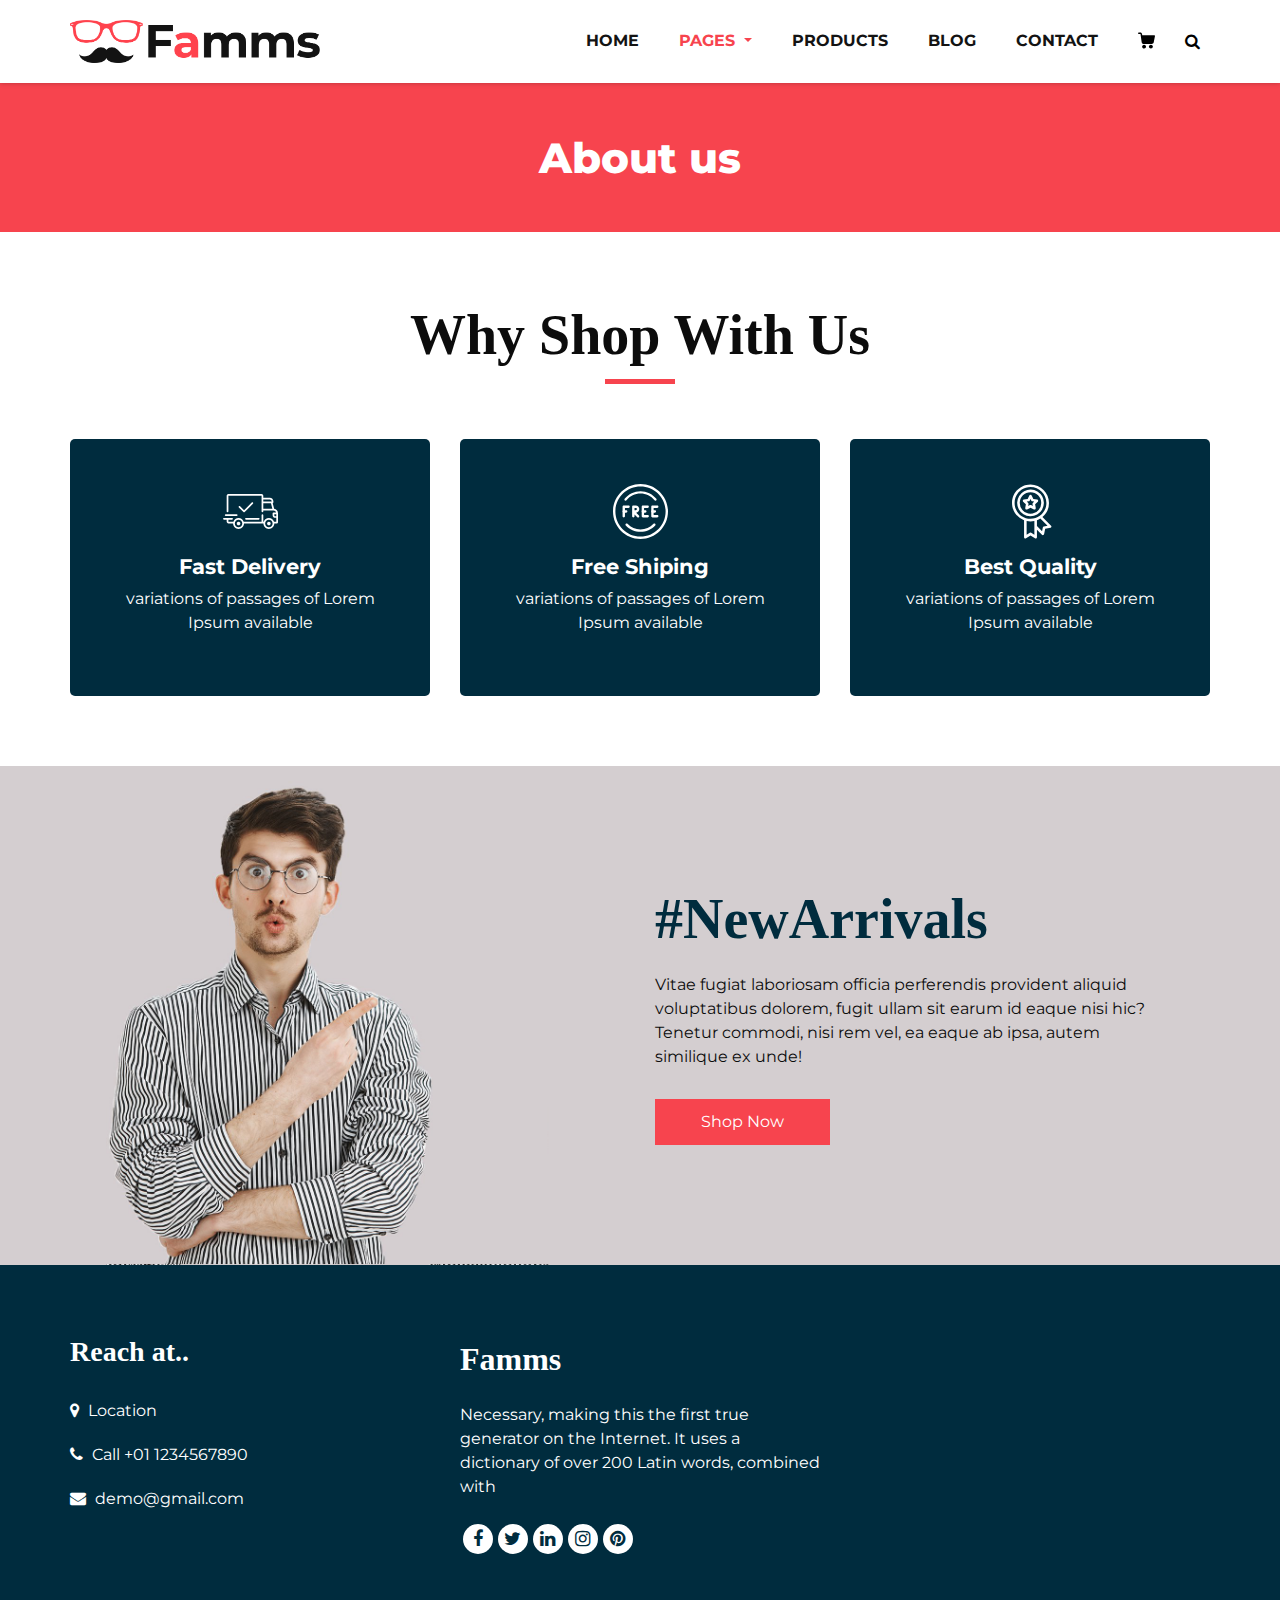
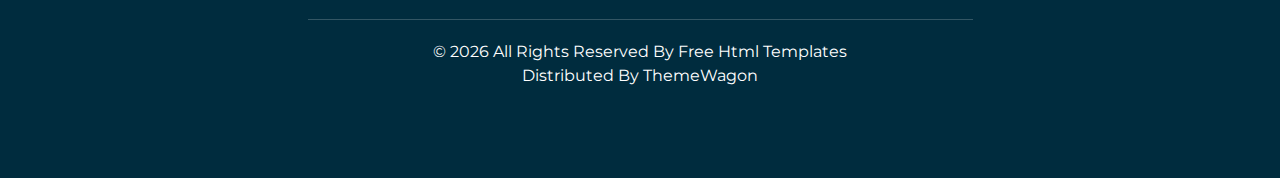
<file: about.html>
<!DOCTYPE html>
<html>
   <head>
      <!-- Basic -->
      <meta charset="utf-8" />
      <meta http-equiv="X-UA-Compatible" content="IE=edge" />
      <!-- Mobile Metas -->
      <meta name="viewport" content="width=device-width, initial-scale=1, shrink-to-fit=no" />
      <!-- Site Metas -->
      <meta name="keywords" content="" />
      <meta name="description" content="" />
      <meta name="author" content="" />
      <link rel="shortcut icon" href="images/favicon.png" type="">
      <title>Famms - Fashion HTML Template</title>
      <!-- bootstrap core css -->
      <link rel="stylesheet" type="text/css" href="css/bootstrap.css" />
      <!-- font awesome style -->
      <link href="css/font-awesome.min.css" rel="stylesheet" />
      <!-- Custom styles for this template -->
      <link href="css/style.css" rel="stylesheet" />
      <!-- responsive style -->
      <link href="css/responsive.css" rel="stylesheet" />
   </head>
   <body class="sub_page">
      <div class="hero_area">
         <!-- header section strats -->
         <header class="header_section">
            <div class="container">
               <nav class="navbar navbar-expand-lg custom_nav-container ">
                  <a class="navbar-brand" href="index.html"><img width="250" src="images/logo.png" alt="#" /></a>
                  <button class="navbar-toggler" type="button" data-toggle="collapse" data-target="#navbarSupportedContent" aria-controls="navbarSupportedContent" aria-expanded="false" aria-label="Toggle navigation">
                  <span class=""> </span>
                  </button>
                  <div class="collapse navbar-collapse" id="navbarSupportedContent">
                     <ul class="navbar-nav">
                        <li class="nav-item">
                           <a class="nav-link" href="index.html">Home <span class="sr-only">(current)</span></a>
                        </li>
                        <li class="nav-item dropdown active">
                           <a class="nav-link dropdown-toggle" href="#" data-toggle="dropdown" role="button" aria-haspopup="true" aria-expanded="true"> <span class="nav-label">Pages <span class="caret"></span></a>
                           <ul class="dropdown-menu">
                              <li><a href="about.html">About</a></li>
                              <li><a href="testimonial.html">Testimonial</a></li>
                           </ul>
                        </li>
                        <li class="nav-item">
                           <a class="nav-link" href="product.html">Products</a>
                        </li>
                        <li class="nav-item">
                           <a class="nav-link" href="blog_list.html">Blog</a>
                        </li>
                        <li class="nav-item">
                           <a class="nav-link" href="contact.html">Contact</a>
                        </li>
                        <li class="nav-item">
                           <a class="nav-link" href="#">
                              <svg version="1.1" id="Capa_1" xmlns="http://www.w3.org/2000/svg" xmlns:xlink="http://www.w3.org/1999/xlink" x="0px" y="0px" viewBox="0 0 456.029 456.029" style="enable-background:new 0 0 456.029 456.029;" xml:space="preserve">
                                 <g>
                                    <g>
                                       <path d="M345.6,338.862c-29.184,0-53.248,23.552-53.248,53.248c0,29.184,23.552,53.248,53.248,53.248
                                          c29.184,0,53.248-23.552,53.248-53.248C398.336,362.926,374.784,338.862,345.6,338.862z" />
                                    </g>
                                 </g>
                                 <g>
                                    <g>
                                       <path d="M439.296,84.91c-1.024,0-2.56-0.512-4.096-0.512H112.64l-5.12-34.304C104.448,27.566,84.992,10.67,61.952,10.67H20.48
                                          C9.216,10.67,0,19.886,0,31.15c0,11.264,9.216,20.48,20.48,20.48h41.472c2.56,0,4.608,2.048,5.12,4.608l31.744,216.064
                                          c4.096,27.136,27.648,47.616,55.296,47.616h212.992c26.624,0,49.664-18.944,55.296-45.056l33.28-166.4
                                          C457.728,97.71,450.56,86.958,439.296,84.91z" />
                                    </g>
                                 </g>
                                 <g>
                                    <g>
                                       <path d="M215.04,389.55c-1.024-28.16-24.576-50.688-52.736-50.688c-29.696,1.536-52.224,26.112-51.2,55.296
                                          c1.024,28.16,24.064,50.688,52.224,50.688h1.024C193.536,443.31,216.576,418.734,215.04,389.55z" />
                                    </g>
                                 </g>
                                 <g>
                                 </g>
                                 <g>
                                 </g>
                                 <g>
                                 </g>
                                 <g>
                                 </g>
                                 <g>
                                 </g>
                                 <g>
                                 </g>
                                 <g>
                                 </g>
                                 <g>
                                 </g>
                                 <g>
                                 </g>
                                 <g>
                                 </g>
                                 <g>
                                 </g>
                                 <g>
                                 </g>
                                 <g>
                                 </g>
                                 <g>
                                 </g>
                                 <g>
                                 </g>
                              </svg>
                           </a>
                        </li>
                        <form class="form-inline">
                           <button class="btn  my-2 my-sm-0 nav_search-btn" type="submit">
                           <i class="fa fa-search" aria-hidden="true"></i>
                           </button>
                        </form>
                     </ul>
                  </div>
               </nav>
            </div>
         </header>
         <!-- end header section -->
      </div>
      <!-- inner page section -->
      <section class="inner_page_head">
         <div class="container_fuild">
            <div class="row">
               <div class="col-md-12">
                  <div class="full">
                     <h3>About us</h3>
                  </div>
               </div>
            </div>
         </div>
      </section>
      <!-- end inner page section -->
      <!-- why section -->
      <section class="why_section layout_padding">
         <div class="container">
            <div class="heading_container heading_center">
               <h2>
                  Why Shop With Us
               </h2>
            </div>
            <div class="row">
               <div class="col-md-4">
                  <div class="box ">
                     <div class="img-box">
                        <svg version="1.1" id="Layer_1" xmlns="http://www.w3.org/2000/svg" xmlns:xlink="http://www.w3.org/1999/xlink" x="0px" y="0px" viewBox="0 0 512 512" style="enable-background:new 0 0 512 512;" xml:space="preserve">
                           <g>
                              <g>
                                 <path d="M476.158,231.363l-13.259-53.035c3.625-0.77,6.345-3.986,6.345-7.839v-8.551c0-18.566-15.105-33.67-33.67-33.67h-60.392
                                    V110.63c0-9.136-7.432-16.568-16.568-16.568H50.772c-9.136,0-16.568,7.432-16.568,16.568V256c0,4.427,3.589,8.017,8.017,8.017
                                    c4.427,0,8.017-3.589,8.017-8.017V110.63c0-0.295,0.239-0.534,0.534-0.534h307.841c0.295,0,0.534,0.239,0.534,0.534v145.372
                                    c0,4.427,3.589,8.017,8.017,8.017c4.427,0,8.017-3.589,8.017-8.017v-9.088h94.569c0.008,0,0.014,0.002,0.021,0.002
                                    c0.008,0,0.015-0.001,0.022-0.001c11.637,0.008,21.518,7.646,24.912,18.171h-24.928c-4.427,0-8.017,3.589-8.017,8.017v17.102
                                    c0,13.851,11.268,25.119,25.119,25.119h9.086v35.273h-20.962c-6.886-19.883-25.787-34.205-47.982-34.205
                                    s-41.097,14.322-47.982,34.205h-3.86v-60.393c0-4.427-3.589-8.017-8.017-8.017c-4.427,0-8.017,3.589-8.017,8.017v60.391H192.817
                                    c-6.886-19.883-25.787-34.205-47.982-34.205s-41.097,14.322-47.982,34.205H50.772c-0.295,0-0.534-0.239-0.534-0.534v-17.637
                                    h34.739c4.427,0,8.017-3.589,8.017-8.017s-3.589-8.017-8.017-8.017H8.017c-4.427,0-8.017,3.589-8.017,8.017
                                    s3.589,8.017,8.017,8.017h26.188v17.637c0,9.136,7.432,16.568,16.568,16.568h43.304c-0.002,0.178-0.014,0.355-0.014,0.534
                                    c0,27.996,22.777,50.772,50.772,50.772s50.772-22.776,50.772-50.772c0-0.18-0.012-0.356-0.014-0.534h180.67
                                    c-0.002,0.178-0.014,0.355-0.014,0.534c0,27.996,22.777,50.772,50.772,50.772c27.995,0,50.772-22.776,50.772-50.772
                                    c0-0.18-0.012-0.356-0.014-0.534h26.203c4.427,0,8.017-3.589,8.017-8.017v-85.511C512,251.989,496.423,234.448,476.158,231.363z
                                    M375.182,144.301h60.392c9.725,0,17.637,7.912,17.637,17.637v0.534h-78.029V144.301z M375.182,230.881v-52.376h71.235
                                    l13.094,52.376H375.182z M144.835,401.904c-19.155,0-34.739-15.583-34.739-34.739s15.584-34.739,34.739-34.739
                                    c19.155,0,34.739,15.583,34.739,34.739S163.99,401.904,144.835,401.904z M427.023,401.904c-19.155,0-34.739-15.583-34.739-34.739
                                    s15.584-34.739,34.739-34.739c19.155,0,34.739,15.583,34.739,34.739S446.178,401.904,427.023,401.904z M495.967,299.29h-9.086
                                    c-5.01,0-9.086-4.076-9.086-9.086v-9.086h18.171V299.29z" />
                              </g>
                           </g>
                           <g>
                              <g>
                                 <path d="M144.835,350.597c-9.136,0-16.568,7.432-16.568,16.568c0,9.136,7.432,16.568,16.568,16.568
                                    c9.136,0,16.568-7.432,16.568-16.568C161.403,358.029,153.971,350.597,144.835,350.597z" />
                              </g>
                           </g>
                           <g>
                              <g>
                                 <path d="M427.023,350.597c-9.136,0-16.568,7.432-16.568,16.568c0,9.136,7.432,16.568,16.568,16.568
                                    c9.136,0,16.568-7.432,16.568-16.568C443.591,358.029,436.159,350.597,427.023,350.597z" />
                              </g>
                           </g>
                           <g>
                              <g>
                                 <path d="M332.96,316.393H213.244c-4.427,0-8.017,3.589-8.017,8.017s3.589,8.017,8.017,8.017H332.96
                                    c4.427,0,8.017-3.589,8.017-8.017S337.388,316.393,332.96,316.393z" />
                              </g>
                           </g>
                           <g>
                              <g>
                                 <path d="M127.733,282.188H25.119c-4.427,0-8.017,3.589-8.017,8.017s3.589,8.017,8.017,8.017h102.614
                                    c4.427,0,8.017-3.589,8.017-8.017S132.16,282.188,127.733,282.188z" />
                              </g>
                           </g>
                           <g>
                              <g>
                                 <path d="M278.771,173.37c-3.13-3.13-8.207-3.13-11.337,0.001l-71.292,71.291l-37.087-37.087c-3.131-3.131-8.207-3.131-11.337,0
                                    c-3.131,3.131-3.131,8.206,0,11.337l42.756,42.756c1.565,1.566,3.617,2.348,5.668,2.348s4.104-0.782,5.668-2.348l76.96-76.96
                                    C281.901,181.576,281.901,176.501,278.771,173.37z" />
                              </g>
                           </g>
                           <g>
                           </g>
                           <g>
                           </g>
                           <g>
                           </g>
                           <g>
                           </g>
                           <g>
                           </g>
                           <g>
                           </g>
                           <g>
                           </g>
                           <g>
                           </g>
                           <g>
                           </g>
                           <g>
                           </g>
                           <g>
                           </g>
                           <g>
                           </g>
                           <g>
                           </g>
                           <g>
                           </g>
                           <g>
                           </g>
                        </svg>
                     </div>
                     <div class="detail-box">
                        <h5>
                           Fast Delivery
                        </h5>
                        <p>
                           variations of passages of Lorem Ipsum available
                        </p>
                     </div>
                  </div>
               </div>
               <div class="col-md-4">
                  <div class="box ">
                     <div class="img-box">
                        <svg version="1.1" id="Capa_1" xmlns="http://www.w3.org/2000/svg" xmlns:xlink="http://www.w3.org/1999/xlink" x="0px" y="0px" viewBox="0 0 490.667 490.667" style="enable-background:new 0 0 490.667 490.667;" xml:space="preserve">
                           <g>
                              <g>
                                 <path d="M138.667,192H96c-5.888,0-10.667,4.779-10.667,10.667V288c0,5.888,4.779,10.667,10.667,10.667s10.667-4.779,10.667-10.667
                                    v-74.667h32c5.888,0,10.667-4.779,10.667-10.667S144.555,192,138.667,192z" />
                              </g>
                           </g>
                           <g>
                              <g>
                                 <path d="M117.333,234.667H96c-5.888,0-10.667,4.779-10.667,10.667S90.112,256,96,256h21.333c5.888,0,10.667-4.779,10.667-10.667
                                    S123.221,234.667,117.333,234.667z" />
                              </g>
                           </g>
                           <g>
                              <g>
                                 <path d="M245.333,0C110.059,0,0,110.059,0,245.333s110.059,245.333,245.333,245.333s245.333-110.059,245.333-245.333
                                    S380.608,0,245.333,0z M245.333,469.333c-123.52,0-224-100.48-224-224s100.48-224,224-224s224,100.48,224,224
                                    S368.853,469.333,245.333,469.333z" />
                              </g>
                           </g>
                           <g>
                              <g>
                                 <path d="M386.752,131.989C352.085,88.789,300.544,64,245.333,64s-106.752,24.789-141.419,67.989
                                    c-3.691,4.587-2.965,11.307,1.643,14.997c4.587,3.691,11.307,2.965,14.976-1.643c30.613-38.144,76.096-60.011,124.8-60.011
                                    s94.187,21.867,124.779,60.011c2.112,2.624,5.205,3.989,8.32,3.989c2.368,0,4.715-0.768,6.677-2.347
                                    C389.717,143.296,390.443,136.576,386.752,131.989z" />
                              </g>
                           </g>
                           <g>
                              <g>
                                 <path d="M376.405,354.923c-4.224-4.032-11.008-3.861-15.061,0.405c-30.613,32.235-71.808,50.005-116.011,50.005
                                    s-85.397-17.771-115.989-50.005c-4.032-4.309-10.816-4.437-15.061-0.405c-4.309,4.053-4.459,10.816-0.405,15.083
                                    c34.667,36.544,81.344,56.661,131.456,56.661s96.789-20.117,131.477-56.661C380.864,365.739,380.693,358.976,376.405,354.923z" />
                              </g>
                           </g>
                           <g>
                              <g>
                                 <path d="M206.805,255.723c15.701-2.027,27.861-15.488,27.861-31.723c0-17.643-14.357-32-32-32h-21.333
                                    c-5.888,0-10.667,4.779-10.667,10.667v42.581c0,0.043,0,0.107,0,0.149V288c0,5.888,4.779,10.667,10.667,10.667
                                    S192,293.888,192,288v-16.917l24.448,24.469c2.091,2.069,4.821,3.115,7.552,3.115c2.731,0,5.461-1.045,7.531-3.136
                                    c4.16-4.16,4.16-10.923,0-15.083L206.805,255.723z M192,234.667v-21.333h10.667c5.867,0,10.667,4.779,10.667,10.667
                                    s-4.8,10.667-10.667,10.667H192z" />
                              </g>
                           </g>
                           <g>
                              <g>
                                 <path d="M309.333,277.333h-32v-64h32c5.888,0,10.667-4.779,10.667-10.667S315.221,192,309.333,192h-42.667
                                    c-5.888,0-10.667,4.779-10.667,10.667V288c0,5.888,4.779,10.667,10.667,10.667h42.667c5.888,0,10.667-4.779,10.667-10.667
                                    S315.221,277.333,309.333,277.333z" />
                              </g>
                           </g>
                           <g>
                              <g>
                                 <path d="M288,234.667h-21.333c-5.888,0-10.667,4.779-10.667,10.667S260.779,256,266.667,256H288
                                    c5.888,0,10.667-4.779,10.667-10.667S293.888,234.667,288,234.667z" />
                              </g>
                           </g>
                           <g>
                              <g>
                                 <path d="M394.667,277.333h-32v-64h32c5.888,0,10.667-4.779,10.667-10.667S400.555,192,394.667,192H352
                                    c-5.888,0-10.667,4.779-10.667,10.667V288c0,5.888,4.779,10.667,10.667,10.667h42.667c5.888,0,10.667-4.779,10.667-10.667
                                    S400.555,277.333,394.667,277.333z" />
                              </g>
                           </g>
                           <g>
                              <g>
                                 <path d="M373.333,234.667H352c-5.888,0-10.667,4.779-10.667,10.667S346.112,256,352,256h21.333
                                    c5.888,0,10.667-4.779,10.667-10.667S379.221,234.667,373.333,234.667z" />
                              </g>
                           </g>
                           <g>
                           </g>
                           <g>
                           </g>
                           <g>
                           </g>
                           <g>
                           </g>
                           <g>
                           </g>
                           <g>
                           </g>
                           <g>
                           </g>
                           <g>
                           </g>
                           <g>
                           </g>
                           <g>
                           </g>
                           <g>
                           </g>
                           <g>
                           </g>
                           <g>
                           </g>
                           <g>
                           </g>
                           <g>
                           </g>
                        </svg>
                     </div>
                     <div class="detail-box">
                        <h5>
                           Free Shiping
                        </h5>
                        <p>
                           variations of passages of Lorem Ipsum available
                        </p>
                     </div>
                  </div>
               </div>
               <div class="col-md-4">
                  <div class="box ">
                     <div class="img-box">
                        <svg id="_30_Premium" height="512" viewBox="0 0 512 512" width="512" xmlns="http://www.w3.org/2000/svg" data-name="30_Premium">
                           <g id="filled">
                              <path d="m252.92 300h3.08a124.245 124.245 0 1 0 -4.49-.09c.075.009.15.023.226.03.394.039.789.06 1.184.06zm-96.92-124a100 100 0 1 1 100 100 100.113 100.113 0 0 1 -100-100z" />
                              <path d="m447.445 387.635-80.4-80.4a171.682 171.682 0 0 0 60.955-131.235c0-94.841-77.159-172-172-172s-172 77.159-172 172c0 73.747 46.657 136.794 112 161.2v158.8c-.3 9.289 11.094 15.384 18.656 9.984l41.344-27.562 41.344 27.562c7.574 5.4 18.949-.7 18.656-9.984v-70.109l46.6 46.594c6.395 6.789 18.712 3.025 20.253-6.132l9.74-48.724 48.725-9.742c9.163-1.531 12.904-13.893 6.127-20.252zm-339.445-211.635c0-81.607 66.393-148 148-148s148 66.393 148 148-66.393 148-148 148-148-66.393-148-148zm154.656 278.016a12 12 0 0 0 -13.312 0l-29.344 19.562v-129.378a172.338 172.338 0 0 0 72 0v129.38zm117.381-58.353a12 12 0 0 0 -9.415 9.415l-6.913 34.58-47.709-47.709v-54.749a171.469 171.469 0 0 0 31.467-15.6l67.151 67.152z" />
                              <path d="m287.62 236.985c8.349 4.694 19.251-3.212 17.367-12.618l-5.841-35.145 25.384-25c7.049-6.5 2.89-19.3-6.634-20.415l-35.23-5.306-15.933-31.867c-4.009-8.713-17.457-8.711-21.466 0l-15.933 31.866-35.23 5.306c-9.526 1.119-13.681 13.911-6.634 20.415l25.384 25-5.841 35.145c-1.879 9.406 9 17.31 17.367 12.618l31.62-16.414zm-53-32.359 2.928-17.615a12 12 0 0 0 -3.417-10.516l-12.721-12.531 17.658-2.66a12 12 0 0 0 8.947-6.5l7.985-15.971 7.985 15.972a12 12 0 0 0 8.947 6.5l17.658 2.66-12.723 12.535a12 12 0 0 0 -3.417 10.516l2.928 17.615-15.849-8.231a12 12 0 0 0 -11.058 0z" />
                           </g>
                        </svg>
                     </div>
                     <div class="detail-box">
                        <h5>
                           Best Quality
                        </h5>
                        <p>
                           variations of passages of Lorem Ipsum available
                        </p>
                     </div>
                  </div>
               </div>
            </div>
         </div>
      </section>
      <!-- end why section -->
      <!-- arrival section -->
      <section class="arrival_section">
         <div class="container">
            <div class="box">
               <div class="arrival_bg_box">
                  <img src="images/arrival-bg.png" alt="">
               </div>
               <div class="row">
                  <div class="col-md-6 ml-auto">
                     <div class="heading_container remove_line_bt">
                        <h2>
                           #NewArrivals
                        </h2>
                     </div>
                     <p style="margin-top: 20px;margin-bottom: 30px;">
                        Vitae fugiat laboriosam officia perferendis provident aliquid voluptatibus dolorem, fugit ullam sit earum id eaque nisi hic? Tenetur commodi, nisi rem vel, ea eaque ab ipsa, autem similique ex unde!
                     </p>
                     <a href="">
                     Shop Now
                     </a>
                  </div>
               </div>
            </div>
         </div>
      </section>
      <!-- end arrival section -->
      <!-- footer section -->
      <footer class="footer_section">
         <div class="container">
            <div class="row">
               <div class="col-md-4 footer-col">
                  <div class="footer_contact">
                     <h4>
                        Reach at..
                     </h4>
                     <div class="contact_link_box">
                        <a href="">
                        <i class="fa fa-map-marker" aria-hidden="true"></i>
                        <span>
                        Location
                        </span>
                        </a>
                        <a href="">
                        <i class="fa fa-phone" aria-hidden="true"></i>
                        <span>
                        Call +01 1234567890
                        </span>
                        </a>
                        <a href="">
                        <i class="fa fa-envelope" aria-hidden="true"></i>
                        <span>
                        demo@gmail.com
                        </span>
                        </a>
                     </div>
                  </div>
               </div>
               <div class="col-md-4 footer-col">
                  <div class="footer_detail">
                     <a href="index.html" class="footer-logo">
                     Famms
                     </a>
                     <p>
                        Necessary, making this the first true generator on the Internet. It uses a dictionary of over 200 Latin words, combined with
                     </p>
                     <div class="footer_social">
                        <a href="">
                        <i class="fa fa-facebook" aria-hidden="true"></i>
                        </a>
                        <a href="">
                        <i class="fa fa-twitter" aria-hidden="true"></i>
                        </a>
                        <a href="">
                        <i class="fa fa-linkedin" aria-hidden="true"></i>
                        </a>
                        <a href="">
                        <i class="fa fa-instagram" aria-hidden="true"></i>
                        </a>
                        <a href="">
                        <i class="fa fa-pinterest" aria-hidden="true"></i>
                        </a>
                     </div>
                  </div>
               </div>
               <div class="col-md-4 footer-col">
                  <div class="map_container">
                     <div class="map">
                        <div id="googleMap"></div>
                     </div>
                  </div>
               </div>
            </div>
            <div class="footer-info">
               <div class="col-lg-7 mx-auto px-0">
                  <p>
                     &copy; <span id="displayYear"></span> All Rights Reserved By
                     <a href="https://html.design/">Free Html Templates</a><br>
         
                     Distributed By <a href="https://themewagon.com/" target="_blank">ThemeWagon</a>
                  </p>
               </div>
            </div>
         </div>
      </footer>
      <!-- footer section -->
      <!-- jQery -->
      <script src="js/jquery-3.4.1.min.js"></script>
      <!-- popper js -->
      <script src="js/popper.min.js"></script>
      <!-- bootstrap js -->
      <script src="js/bootstrap.js"></script>
      <!-- custom js -->
      <script src="js/custom.js"></script>
   </body>
</html>
</file>
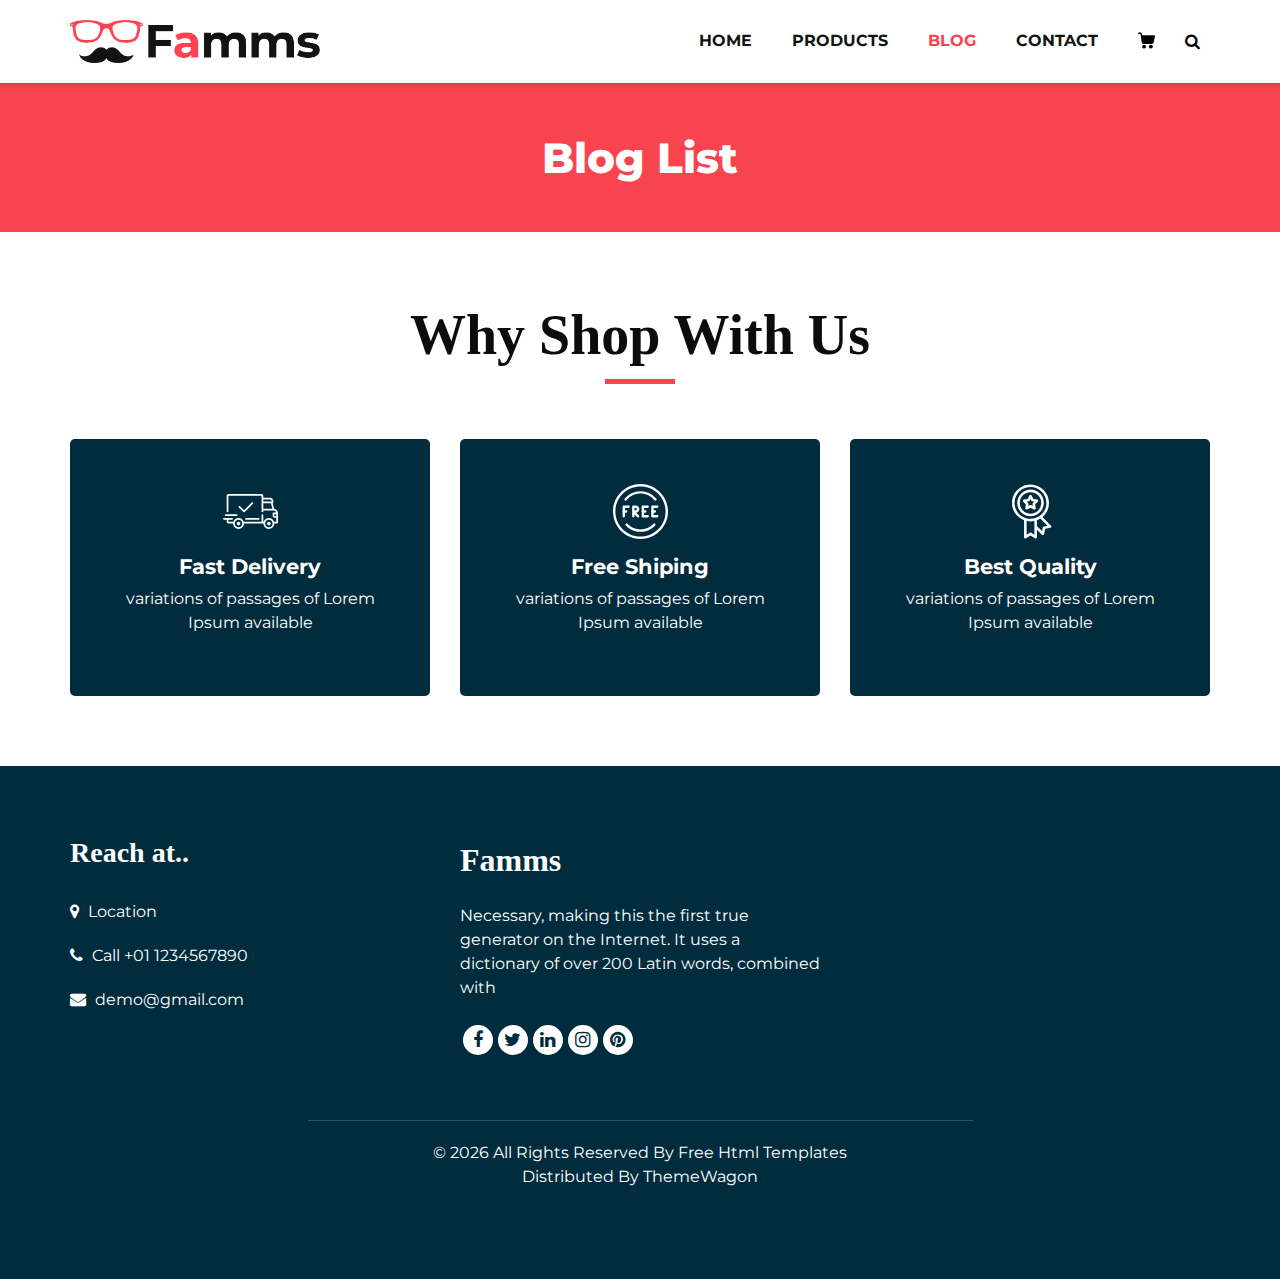
<file: blog_list.html>
<!DOCTYPE html>
<html>
   <head>
      <!-- Basic -->
      <meta charset="utf-8" />
      <meta http-equiv="X-UA-Compatible" content="IE=edge" />
      <!-- Mobile Metas -->
      <meta name="viewport" content="width=device-width, initial-scale=1, shrink-to-fit=no" />
      <!-- Site Metas -->
      <meta name="keywords" content="" />
      <meta name="description" content="" />
      <meta name="author" content="" />
      <!-- <link rel="shortcut icon" href="images/favicon.png" type="">
      <title>Famms - Fashion HTML Template</title> -->
      <!-- bootstrap core css -->
      <link rel="stylesheet" type="text/css" href="css/bootstrap.css" />
      <!-- font awesome style -->
      <link href="css/font-awesome.min.css" rel="stylesheet" />
      <!-- Custom styles for this template -->
      <link href="css/style.css" rel="stylesheet" />
      <!-- responsive style -->
      <link href="css/responsive.css" rel="stylesheet" />
   </head>
   <body class="sub_page">
      <div class="hero_area">
         <!-- header section strats -->
         <header class="header_section">
            <div class="container">
               <nav class="navbar navbar-expand-lg custom_nav-container ">
                  <a class="navbar-brand" href="index.html"><img width="250" src="images/logo.png" alt="#" /></a>
                  <button class="navbar-toggler" type="button" data-toggle="collapse" data-target="#navbarSupportedContent" aria-controls="navbarSupportedContent" aria-expanded="false" aria-label="Toggle navigation">
                  <span class=""> </span>
                  </button>
                  <div class="collapse navbar-collapse" id="navbarSupportedContent">
                     <ul class="navbar-nav">
                        <li class="nav-item">
                           <a class="nav-link" href="index.html">Home <span class="sr-only">(current)</span></a>
                        </li>
                        <!-- <li class="nav-item dropdown">
                           <a class="nav-link dropdown-toggle" href="#" data-toggle="dropdown" role="button" aria-haspopup="true" aria-expanded="true"> <span class="nav-label">Pages <span class="caret"></span></a>
                           <ul class="dropdown-menu">
                              <li><a href="about.html">About</a></li>
                              <li><a href="testimonial.html">Testimonial</a></li>
                           </ul>
                        </li> -->
                        <li class="nav-item">
                           <a class="nav-link" href="product.html">Products</a>
                        </li>
                        <li class="nav-item active">
                           <a class="nav-link" href="blog_list.html">Blog</a>
                        </li>
                        <li class="nav-item">
                           <a class="nav-link" href="contact.html">Contact</a>
                        </li>
                        <li class="nav-item">
                           <a class="nav-link" href="#">
                              <svg version="1.1" id="Capa_1" xmlns="http://www.w3.org/2000/svg" xmlns:xlink="http://www.w3.org/1999/xlink" x="0px" y="0px" viewBox="0 0 456.029 456.029" style="enable-background:new 0 0 456.029 456.029;" xml:space="preserve">
                                 <g>
                                    <g>
                                       <path d="M345.6,338.862c-29.184,0-53.248,23.552-53.248,53.248c0,29.184,23.552,53.248,53.248,53.248
                                          c29.184,0,53.248-23.552,53.248-53.248C398.336,362.926,374.784,338.862,345.6,338.862z" />
                                    </g>
                                 </g>
                                 <g>
                                    <g>
                                       <path d="M439.296,84.91c-1.024,0-2.56-0.512-4.096-0.512H112.64l-5.12-34.304C104.448,27.566,84.992,10.67,61.952,10.67H20.48
                                          C9.216,10.67,0,19.886,0,31.15c0,11.264,9.216,20.48,20.48,20.48h41.472c2.56,0,4.608,2.048,5.12,4.608l31.744,216.064
                                          c4.096,27.136,27.648,47.616,55.296,47.616h212.992c26.624,0,49.664-18.944,55.296-45.056l33.28-166.4
                                          C457.728,97.71,450.56,86.958,439.296,84.91z" />
                                    </g>
                                 </g>
                                 <g>
                                    <g>
                                       <path d="M215.04,389.55c-1.024-28.16-24.576-50.688-52.736-50.688c-29.696,1.536-52.224,26.112-51.2,55.296
                                          c1.024,28.16,24.064,50.688,52.224,50.688h1.024C193.536,443.31,216.576,418.734,215.04,389.55z" />
                                    </g>
                                 </g>
                                 <g>
                                 </g>
                                 <g>
                                 </g>
                                 <g>
                                 </g>
                                 <g>
                                 </g>
                                 <g>
                                 </g>
                                 <g>
                                 </g>
                                 <g>
                                 </g>
                                 <g>
                                 </g>
                                 <g>
                                 </g>
                                 <g>
                                 </g>
                                 <g>
                                 </g>
                                 <g>
                                 </g>
                                 <g>
                                 </g>
                                 <g>
                                 </g>
                                 <g>
                                 </g>
                              </svg>
                           </a>
                        </li>
                        <form class="form-inline">
                           <button class="btn  my-2 my-sm-0 nav_search-btn" type="submit">
                           <i class="fa fa-search" aria-hidden="true"></i>
                           </button>
                        </form>
                     </ul>
                  </div>
               </nav>
            </div>
         </header>
         <!-- end header section -->
      </div>
      <!-- inner page section -->
      <section class="inner_page_head">
         <div class="container_fuild">
            <div class="row">
               <div class="col-md-12">
                  <div class="full">
                     <h3>Blog List</h3>
                  </div>
               </div>
            </div>
         </div>
      </section>
      <!-- end inner page section -->
      <!-- why section -->
      <section class="why_section layout_padding">
         <div class="container">
            <div class="heading_container heading_center">
               <h2>
                  Why Shop With Us
               </h2>
            </div>
            <div class="row">
               <div class="col-md-4">
                  <div class="box ">
                     <div class="img-box">
                        <svg version="1.1" id="Layer_1" xmlns="http://www.w3.org/2000/svg" xmlns:xlink="http://www.w3.org/1999/xlink" x="0px" y="0px" viewBox="0 0 512 512" style="enable-background:new 0 0 512 512;" xml:space="preserve">
                           <g>
                              <g>
                                 <path d="M476.158,231.363l-13.259-53.035c3.625-0.77,6.345-3.986,6.345-7.839v-8.551c0-18.566-15.105-33.67-33.67-33.67h-60.392
                                    V110.63c0-9.136-7.432-16.568-16.568-16.568H50.772c-9.136,0-16.568,7.432-16.568,16.568V256c0,4.427,3.589,8.017,8.017,8.017
                                    c4.427,0,8.017-3.589,8.017-8.017V110.63c0-0.295,0.239-0.534,0.534-0.534h307.841c0.295,0,0.534,0.239,0.534,0.534v145.372
                                    c0,4.427,3.589,8.017,8.017,8.017c4.427,0,8.017-3.589,8.017-8.017v-9.088h94.569c0.008,0,0.014,0.002,0.021,0.002
                                    c0.008,0,0.015-0.001,0.022-0.001c11.637,0.008,21.518,7.646,24.912,18.171h-24.928c-4.427,0-8.017,3.589-8.017,8.017v17.102
                                    c0,13.851,11.268,25.119,25.119,25.119h9.086v35.273h-20.962c-6.886-19.883-25.787-34.205-47.982-34.205
                                    s-41.097,14.322-47.982,34.205h-3.86v-60.393c0-4.427-3.589-8.017-8.017-8.017c-4.427,0-8.017,3.589-8.017,8.017v60.391H192.817
                                    c-6.886-19.883-25.787-34.205-47.982-34.205s-41.097,14.322-47.982,34.205H50.772c-0.295,0-0.534-0.239-0.534-0.534v-17.637
                                    h34.739c4.427,0,8.017-3.589,8.017-8.017s-3.589-8.017-8.017-8.017H8.017c-4.427,0-8.017,3.589-8.017,8.017
                                    s3.589,8.017,8.017,8.017h26.188v17.637c0,9.136,7.432,16.568,16.568,16.568h43.304c-0.002,0.178-0.014,0.355-0.014,0.534
                                    c0,27.996,22.777,50.772,50.772,50.772s50.772-22.776,50.772-50.772c0-0.18-0.012-0.356-0.014-0.534h180.67
                                    c-0.002,0.178-0.014,0.355-0.014,0.534c0,27.996,22.777,50.772,50.772,50.772c27.995,0,50.772-22.776,50.772-50.772
                                    c0-0.18-0.012-0.356-0.014-0.534h26.203c4.427,0,8.017-3.589,8.017-8.017v-85.511C512,251.989,496.423,234.448,476.158,231.363z
                                    M375.182,144.301h60.392c9.725,0,17.637,7.912,17.637,17.637v0.534h-78.029V144.301z M375.182,230.881v-52.376h71.235
                                    l13.094,52.376H375.182z M144.835,401.904c-19.155,0-34.739-15.583-34.739-34.739s15.584-34.739,34.739-34.739
                                    c19.155,0,34.739,15.583,34.739,34.739S163.99,401.904,144.835,401.904z M427.023,401.904c-19.155,0-34.739-15.583-34.739-34.739
                                    s15.584-34.739,34.739-34.739c19.155,0,34.739,15.583,34.739,34.739S446.178,401.904,427.023,401.904z M495.967,299.29h-9.086
                                    c-5.01,0-9.086-4.076-9.086-9.086v-9.086h18.171V299.29z" />
                              </g>
                           </g>
                           <g>
                              <g>
                                 <path d="M144.835,350.597c-9.136,0-16.568,7.432-16.568,16.568c0,9.136,7.432,16.568,16.568,16.568
                                    c9.136,0,16.568-7.432,16.568-16.568C161.403,358.029,153.971,350.597,144.835,350.597z" />
                              </g>
                           </g>
                           <g>
                              <g>
                                 <path d="M427.023,350.597c-9.136,0-16.568,7.432-16.568,16.568c0,9.136,7.432,16.568,16.568,16.568
                                    c9.136,0,16.568-7.432,16.568-16.568C443.591,358.029,436.159,350.597,427.023,350.597z" />
                              </g>
                           </g>
                           <g>
                              <g>
                                 <path d="M332.96,316.393H213.244c-4.427,0-8.017,3.589-8.017,8.017s3.589,8.017,8.017,8.017H332.96
                                    c4.427,0,8.017-3.589,8.017-8.017S337.388,316.393,332.96,316.393z" />
                              </g>
                           </g>
                           <g>
                              <g>
                                 <path d="M127.733,282.188H25.119c-4.427,0-8.017,3.589-8.017,8.017s3.589,8.017,8.017,8.017h102.614
                                    c4.427,0,8.017-3.589,8.017-8.017S132.16,282.188,127.733,282.188z" />
                              </g>
                           </g>
                           <g>
                              <g>
                                 <path d="M278.771,173.37c-3.13-3.13-8.207-3.13-11.337,0.001l-71.292,71.291l-37.087-37.087c-3.131-3.131-8.207-3.131-11.337,0
                                    c-3.131,3.131-3.131,8.206,0,11.337l42.756,42.756c1.565,1.566,3.617,2.348,5.668,2.348s4.104-0.782,5.668-2.348l76.96-76.96
                                    C281.901,181.576,281.901,176.501,278.771,173.37z" />
                              </g>
                           </g>
                           <g>
                           </g>
                           <g>
                           </g>
                           <g>
                           </g>
                           <g>
                           </g>
                           <g>
                           </g>
                           <g>
                           </g>
                           <g>
                           </g>
                           <g>
                           </g>
                           <g>
                           </g>
                           <g>
                           </g>
                           <g>
                           </g>
                           <g>
                           </g>
                           <g>
                           </g>
                           <g>
                           </g>
                           <g>
                           </g>
                        </svg>
                     </div>
                     <div class="detail-box">
                        <h5>
                           Fast Delivery
                        </h5>
                        <p>
                           variations of passages of Lorem Ipsum available
                        </p>
                     </div>
                  </div>
               </div>
               <div class="col-md-4">
                  <div class="box ">
                     <div class="img-box">
                        <svg version="1.1" id="Capa_1" xmlns="http://www.w3.org/2000/svg" xmlns:xlink="http://www.w3.org/1999/xlink" x="0px" y="0px" viewBox="0 0 490.667 490.667" style="enable-background:new 0 0 490.667 490.667;" xml:space="preserve">
                           <g>
                              <g>
                                 <path d="M138.667,192H96c-5.888,0-10.667,4.779-10.667,10.667V288c0,5.888,4.779,10.667,10.667,10.667s10.667-4.779,10.667-10.667
                                    v-74.667h32c5.888,0,10.667-4.779,10.667-10.667S144.555,192,138.667,192z" />
                              </g>
                           </g>
                           <g>
                              <g>
                                 <path d="M117.333,234.667H96c-5.888,0-10.667,4.779-10.667,10.667S90.112,256,96,256h21.333c5.888,0,10.667-4.779,10.667-10.667
                                    S123.221,234.667,117.333,234.667z" />
                              </g>
                           </g>
                           <g>
                              <g>
                                 <path d="M245.333,0C110.059,0,0,110.059,0,245.333s110.059,245.333,245.333,245.333s245.333-110.059,245.333-245.333
                                    S380.608,0,245.333,0z M245.333,469.333c-123.52,0-224-100.48-224-224s100.48-224,224-224s224,100.48,224,224
                                    S368.853,469.333,245.333,469.333z" />
                              </g>
                           </g>
                           <g>
                              <g>
                                 <path d="M386.752,131.989C352.085,88.789,300.544,64,245.333,64s-106.752,24.789-141.419,67.989
                                    c-3.691,4.587-2.965,11.307,1.643,14.997c4.587,3.691,11.307,2.965,14.976-1.643c30.613-38.144,76.096-60.011,124.8-60.011
                                    s94.187,21.867,124.779,60.011c2.112,2.624,5.205,3.989,8.32,3.989c2.368,0,4.715-0.768,6.677-2.347
                                    C389.717,143.296,390.443,136.576,386.752,131.989z" />
                              </g>
                           </g>
                           <g>
                              <g>
                                 <path d="M376.405,354.923c-4.224-4.032-11.008-3.861-15.061,0.405c-30.613,32.235-71.808,50.005-116.011,50.005
                                    s-85.397-17.771-115.989-50.005c-4.032-4.309-10.816-4.437-15.061-0.405c-4.309,4.053-4.459,10.816-0.405,15.083
                                    c34.667,36.544,81.344,56.661,131.456,56.661s96.789-20.117,131.477-56.661C380.864,365.739,380.693,358.976,376.405,354.923z" />
                              </g>
                           </g>
                           <g>
                              <g>
                                 <path d="M206.805,255.723c15.701-2.027,27.861-15.488,27.861-31.723c0-17.643-14.357-32-32-32h-21.333
                                    c-5.888,0-10.667,4.779-10.667,10.667v42.581c0,0.043,0,0.107,0,0.149V288c0,5.888,4.779,10.667,10.667,10.667
                                    S192,293.888,192,288v-16.917l24.448,24.469c2.091,2.069,4.821,3.115,7.552,3.115c2.731,0,5.461-1.045,7.531-3.136
                                    c4.16-4.16,4.16-10.923,0-15.083L206.805,255.723z M192,234.667v-21.333h10.667c5.867,0,10.667,4.779,10.667,10.667
                                    s-4.8,10.667-10.667,10.667H192z" />
                              </g>
                           </g>
                           <g>
                              <g>
                                 <path d="M309.333,277.333h-32v-64h32c5.888,0,10.667-4.779,10.667-10.667S315.221,192,309.333,192h-42.667
                                    c-5.888,0-10.667,4.779-10.667,10.667V288c0,5.888,4.779,10.667,10.667,10.667h42.667c5.888,0,10.667-4.779,10.667-10.667
                                    S315.221,277.333,309.333,277.333z" />
                              </g>
                           </g>
                           <g>
                              <g>
                                 <path d="M288,234.667h-21.333c-5.888,0-10.667,4.779-10.667,10.667S260.779,256,266.667,256H288
                                    c5.888,0,10.667-4.779,10.667-10.667S293.888,234.667,288,234.667z" />
                              </g>
                           </g>
                           <g>
                              <g>
                                 <path d="M394.667,277.333h-32v-64h32c5.888,0,10.667-4.779,10.667-10.667S400.555,192,394.667,192H352
                                    c-5.888,0-10.667,4.779-10.667,10.667V288c0,5.888,4.779,10.667,10.667,10.667h42.667c5.888,0,10.667-4.779,10.667-10.667
                                    S400.555,277.333,394.667,277.333z" />
                              </g>
                           </g>
                           <g>
                              <g>
                                 <path d="M373.333,234.667H352c-5.888,0-10.667,4.779-10.667,10.667S346.112,256,352,256h21.333
                                    c5.888,0,10.667-4.779,10.667-10.667S379.221,234.667,373.333,234.667z" />
                              </g>
                           </g>
                           <g>
                           </g>
                           <g>
                           </g>
                           <g>
                           </g>
                           <g>
                           </g>
                           <g>
                           </g>
                           <g>
                           </g>
                           <g>
                           </g>
                           <g>
                           </g>
                           <g>
                           </g>
                           <g>
                           </g>
                           <g>
                           </g>
                           <g>
                           </g>
                           <g>
                           </g>
                           <g>
                           </g>
                           <g>
                           </g>
                        </svg>
                     </div>
                     <div class="detail-box">
                        <h5>
                           Free Shiping
                        </h5>
                        <p>
                           variations of passages of Lorem Ipsum available
                        </p>
                     </div>
                  </div>
               </div>
               <div class="col-md-4">
                  <div class="box ">
                     <div class="img-box">
                        <svg id="_30_Premium" height="512" viewBox="0 0 512 512" width="512" xmlns="http://www.w3.org/2000/svg" data-name="30_Premium">
                           <g id="filled">
                              <path d="m252.92 300h3.08a124.245 124.245 0 1 0 -4.49-.09c.075.009.15.023.226.03.394.039.789.06 1.184.06zm-96.92-124a100 100 0 1 1 100 100 100.113 100.113 0 0 1 -100-100z" />
                              <path d="m447.445 387.635-80.4-80.4a171.682 171.682 0 0 0 60.955-131.235c0-94.841-77.159-172-172-172s-172 77.159-172 172c0 73.747 46.657 136.794 112 161.2v158.8c-.3 9.289 11.094 15.384 18.656 9.984l41.344-27.562 41.344 27.562c7.574 5.4 18.949-.7 18.656-9.984v-70.109l46.6 46.594c6.395 6.789 18.712 3.025 20.253-6.132l9.74-48.724 48.725-9.742c9.163-1.531 12.904-13.893 6.127-20.252zm-339.445-211.635c0-81.607 66.393-148 148-148s148 66.393 148 148-66.393 148-148 148-148-66.393-148-148zm154.656 278.016a12 12 0 0 0 -13.312 0l-29.344 19.562v-129.378a172.338 172.338 0 0 0 72 0v129.38zm117.381-58.353a12 12 0 0 0 -9.415 9.415l-6.913 34.58-47.709-47.709v-54.749a171.469 171.469 0 0 0 31.467-15.6l67.151 67.152z" />
                              <path d="m287.62 236.985c8.349 4.694 19.251-3.212 17.367-12.618l-5.841-35.145 25.384-25c7.049-6.5 2.89-19.3-6.634-20.415l-35.23-5.306-15.933-31.867c-4.009-8.713-17.457-8.711-21.466 0l-15.933 31.866-35.23 5.306c-9.526 1.119-13.681 13.911-6.634 20.415l25.384 25-5.841 35.145c-1.879 9.406 9 17.31 17.367 12.618l31.62-16.414zm-53-32.359 2.928-17.615a12 12 0 0 0 -3.417-10.516l-12.721-12.531 17.658-2.66a12 12 0 0 0 8.947-6.5l7.985-15.971 7.985 15.972a12 12 0 0 0 8.947 6.5l17.658 2.66-12.723 12.535a12 12 0 0 0 -3.417 10.516l2.928 17.615-15.849-8.231a12 12 0 0 0 -11.058 0z" />
                           </g>
                        </svg>
                     </div>
                     <div class="detail-box">
                        <h5>
                           Best Quality
                        </h5>
                        <p>
                           variations of passages of Lorem Ipsum available
                        </p>
                     </div>
                  </div>
               </div>
            </div>
         </div>
      </section>
      <!-- end why section -->
      <!-- footer section -->
      <footer class="footer_section">
         <div class="container">
            <div class="row">
               <div class="col-md-4 footer-col">
                  <div class="footer_contact">
                     <h4>
                        Reach at..
                     </h4>
                     <div class="contact_link_box">
                        <a href="">
                        <i class="fa fa-map-marker" aria-hidden="true"></i>
                        <span>
                        Location
                        </span>
                        </a>
                        <a href="">
                        <i class="fa fa-phone" aria-hidden="true"></i>
                        <span>
                        Call +01 1234567890
                        </span>
                        </a>
                        <a href="">
                        <i class="fa fa-envelope" aria-hidden="true"></i>
                        <span>
                        demo@gmail.com
                        </span>
                        </a>
                     </div>
                  </div>
               </div>
               <div class="col-md-4 footer-col">
                  <div class="footer_detail">
                     <a href="index.html" class="footer-logo">
                     Famms
                     </a>
                     <p>
                        Necessary, making this the first true generator on the Internet. It uses a dictionary of over 200 Latin words, combined with
                     </p>
                     <div class="footer_social">
                        <a href="">
                        <i class="fa fa-facebook" aria-hidden="true"></i>
                        </a>
                        <a href="">
                        <i class="fa fa-twitter" aria-hidden="true"></i>
                        </a>
                        <a href="">
                        <i class="fa fa-linkedin" aria-hidden="true"></i>
                        </a>
                        <a href="">
                        <i class="fa fa-instagram" aria-hidden="true"></i>
                        </a>
                        <a href="">
                        <i class="fa fa-pinterest" aria-hidden="true"></i>
                        </a>
                     </div>
                  </div>
               </div>
               <div class="col-md-4 footer-col">
                  <div class="map_container">
                     <div class="map">
                        <div id="googleMap"></div>
                     </div>
                  </div>
               </div>
            </div>
            <div class="footer-info">
               <div class="col-lg-7 mx-auto px-0">
                  <p>
                     &copy; <span id="displayYear"></span> All Rights Reserved By
                     <a href="https://html.design/">Free Html Templates</a><br>
         
                     Distributed By <a href="https://themewagon.com/" target="_blank">ThemeWagon</a>
                  </p>
               </div>
            </div>
         </div>
      </footer>
      <!-- footer section -->
      <!-- jQery -->
      <script src="js/jquery-3.4.1.min.js"></script>
      <!-- popper js -->
      <script src="js/popper.min.js"></script>
      <!-- bootstrap js -->
      <script src="js/bootstrap.js"></script>
      <!-- custom js -->
      <script src="js/custom.js"></script>
   </body>
</html>
</file>
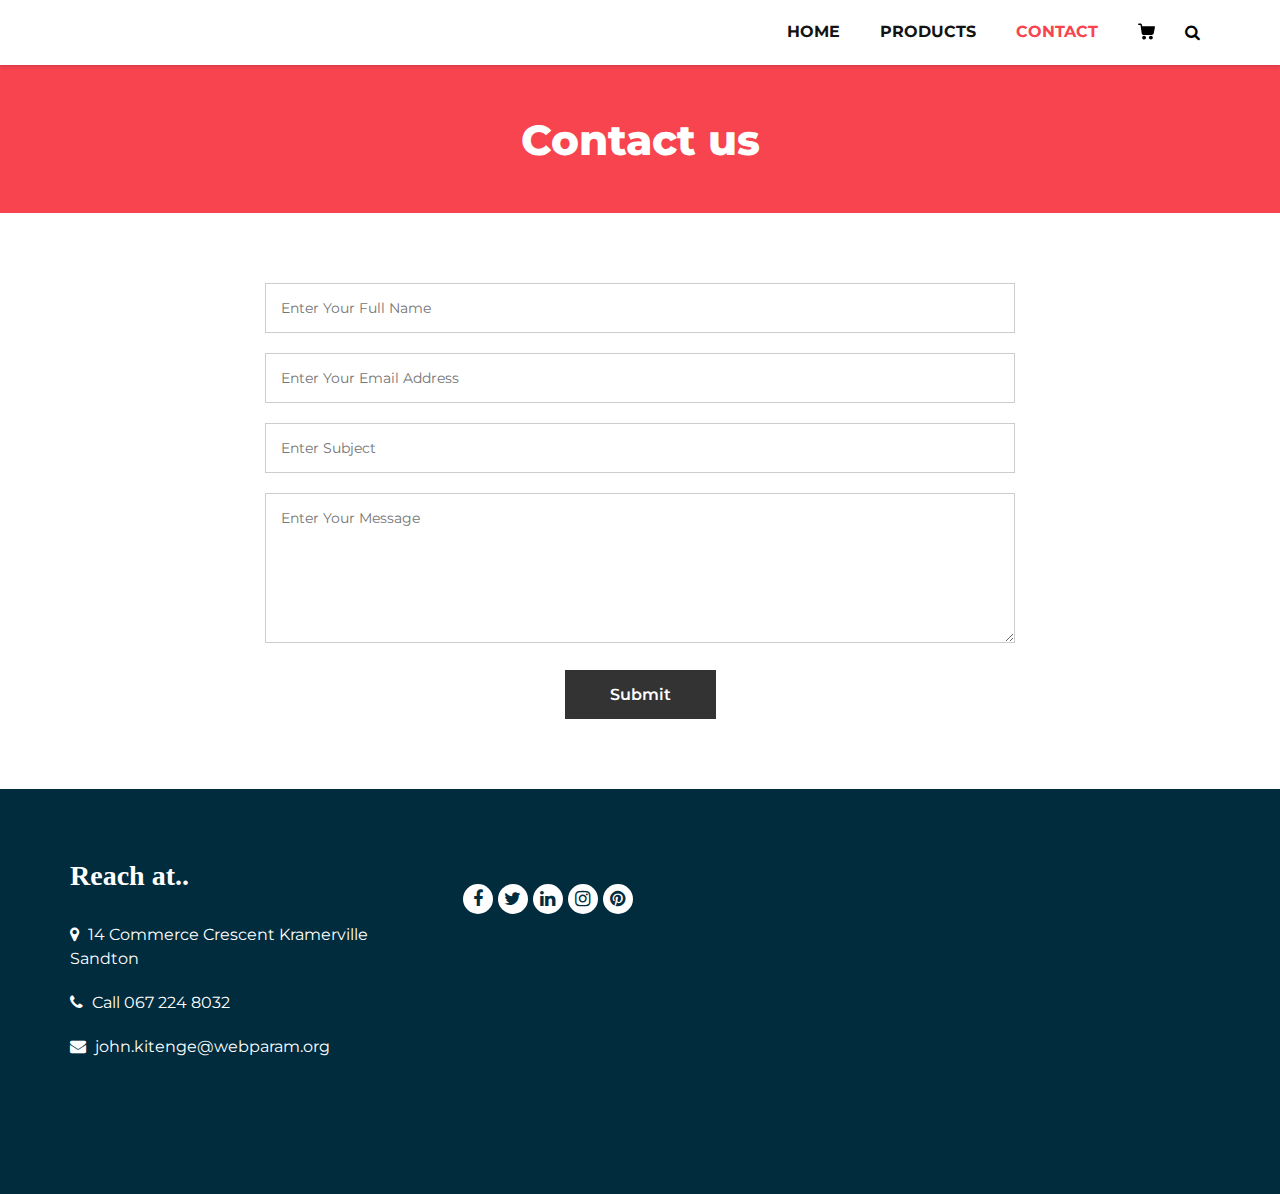
<file: contact.html>
<!DOCTYPE html>
<html>
   <head>
      <!-- Basic -->
      <meta charset="utf-8" />
      <meta http-equiv="X-UA-Compatible" content="IE=edge" />
      <!-- Mobile Metas -->
      <meta name="viewport" content="width=device-width, initial-scale=1, shrink-to-fit=no" />
      <!-- Site Metas -->
      <meta name="keywords" content="" />
      <meta name="description" content="" />
      <meta name="author" content="" />
      <!-- <link rel="shortcut icon" href="images/favicon.png" type="">
      <title>Famms - Fashion HTML Template</title> -->
      <!-- bootstrap core css -->
      <link rel="stylesheet" type="text/css" href="css/bootstrap.css" />
      <!-- font awesome style -->
      <link href="css/font-awesome.min.css" rel="stylesheet" />
      <!-- Custom styles for this template -->
      <link href="css/style.css" rel="stylesheet" />
      <!-- responsive style -->
      <link href="css/responsive.css" rel="stylesheet" />
   </head>
   <body class="sub_page">
      <div class="hero_area">
         <!-- header section strats -->
         <header class="header_section">
            <div class="container">
               <nav class="navbar navbar-expand-lg custom_nav-container ">
                  <!-- <a class="navbar-brand" href="index.html"><img width="250" src="images/logo.png" alt="#" /></a> -->
                  <button class="navbar-toggler" type="button" data-toggle="collapse" data-target="#navbarSupportedContent" aria-controls="navbarSupportedContent" aria-expanded="false" aria-label="Toggle navigation">
                  <span class=""> </span>
                  </button>
                  <div class="collapse navbar-collapse" id="navbarSupportedContent">
                     <ul class="navbar-nav">
                        <li class="nav-item">
                           <a class="nav-link" href="index.html">Home <span class="sr-only">(current)</span></a>
                        </li>
                        <!-- <li class="nav-item dropdown">
                           <a class="nav-link dropdown-toggle" href="#" data-toggle="dropdown" role="button" aria-haspopup="true" aria-expanded="true"> <span class="nav-label">Pages <span class="caret"></span></a>
                           <ul class="dropdown-menu">
                              <li><a href="about.html">About</a></li>
                              <li><a href="testimonial.html">Testimonial</a></li>
                           </ul>
                        </li> -->
                        <li class="nav-item">
                           <a class="nav-link" href="product.html">Products</a>
                        </li>
                        <li class="nav-item">
                           <!-- <a class="nav-link" href="blog_list.html">Blog</a> -->
                        </li>
                        <li class="nav-item active">
                           <a class="nav-link" href="contact.html">Contact</a>
                        </li>
                        <li class="nav-item">
                           <a class="nav-link" href="#">
                              <svg version="1.1" id="Capa_1" xmlns="http://www.w3.org/2000/svg" xmlns:xlink="http://www.w3.org/1999/xlink" x="0px" y="0px" viewBox="0 0 456.029 456.029" style="enable-background:new 0 0 456.029 456.029;" xml:space="preserve">
                                 <g>
                                    <g>
                                       <path d="M345.6,338.862c-29.184,0-53.248,23.552-53.248,53.248c0,29.184,23.552,53.248,53.248,53.248
                                          c29.184,0,53.248-23.552,53.248-53.248C398.336,362.926,374.784,338.862,345.6,338.862z" />
                                    </g>
                                 </g>
                                 <g>
                                    <g>
                                       <path d="M439.296,84.91c-1.024,0-2.56-0.512-4.096-0.512H112.64l-5.12-34.304C104.448,27.566,84.992,10.67,61.952,10.67H20.48
                                          C9.216,10.67,0,19.886,0,31.15c0,11.264,9.216,20.48,20.48,20.48h41.472c2.56,0,4.608,2.048,5.12,4.608l31.744,216.064
                                          c4.096,27.136,27.648,47.616,55.296,47.616h212.992c26.624,0,49.664-18.944,55.296-45.056l33.28-166.4
                                          C457.728,97.71,450.56,86.958,439.296,84.91z" />
                                    </g>
                                 </g>
                                 <g>
                                    <g>
                                       <path d="M215.04,389.55c-1.024-28.16-24.576-50.688-52.736-50.688c-29.696,1.536-52.224,26.112-51.2,55.296
                                          c1.024,28.16,24.064,50.688,52.224,50.688h1.024C193.536,443.31,216.576,418.734,215.04,389.55z" />
                                    </g>
                                 </g>
                                 <g>
                                 </g>
                                 <g>
                                 </g>
                                 <g>
                                 </g>
                                 <g>
                                 </g>
                                 <g>
                                 </g>
                                 <g>
                                 </g>
                                 <g>
                                 </g>
                                 <g>
                                 </g>
                                 <g>
                                 </g>
                                 <g>
                                 </g>
                                 <g>
                                 </g>
                                 <g>
                                 </g>
                                 <g>
                                 </g>
                                 <g>
                                 </g>
                                 <g>
                                 </g>
                              </svg>
                           </a>
                        </li>
                        <form class="form-inline">
                           <button class="btn  my-2 my-sm-0 nav_search-btn" type="submit">
                           <i class="fa fa-search" aria-hidden="true"></i>
                           </button>
                        </form>
                     </ul>
                  </div>
               </nav>
            </div>
         </header>
         <!-- end header section -->
      </div>
      <!-- inner page section -->
      <section class="inner_page_head">
         <div class="container_fuild">
            <div class="row">
               <div class="col-md-12">
                  <div class="full">
                     <h3>Contact us</h3>
                  </div>
               </div>
            </div>
         </div>
      </section>
      <!-- end inner page section -->
      <!-- why section -->
      <section class="why_section layout_padding">
         <div class="container">
         
            <div class="row">
               <div class="col-lg-8 offset-lg-2">
                  <div class="full">           
                      <form action="https://formsubmit.co/kgauza.mpe@gmail.com" method="POST">
                        <fieldset>
                           <input type="text" placeholder="Enter your full name" name="name" required />
                           <input type="email" placeholder="Enter your email address" name="email" required />
                           <input type="text" placeholder="Enter subject" name="subject" required />
                           <textarea placeholder="Enter your message" required></textarea>
                           <input type="submit" value="Submit" />
                        </fieldset>
                     </form>
                 
                  </div>
               </div>
            </div>
         </div>
      </section>
      <!-- end why section -->
      <!-- arrival section -->
      <section class="arrival_section">
         <!-- <div class="container">
            <div class="box">
               <div class="arrival_bg_box">
                  <img src="images/arrival-bg.png" alt="">
               </div>
               <div class="row">
                  <div class="col-md-6 ml-auto">
                     <div class="heading_container remove_line_bt">
                        <h2>
                           #NewArrivals
                        </h2>
                     </div>
                     <p style="margin-top: 20px;margin-bottom: 30px;">
                        Vitae fugiat laboriosam officia perferendis provident aliquid voluptatibus dolorem, fugit ullam sit earum id eaque nisi hic? Tenetur commodi, nisi rem vel, ea eaque ab ipsa, autem similique ex unde!
                     </p>
                     <a href="">
                     Shop Now
                     </a>
                  </div>
               </div>
            </div>
         </div> -->
      </section>
      <!-- end arrival section -->
      <!-- footer section -->
      <footer class="footer_section">
         <div class="container">
            <div class="row">
               <div class="col-md-4 footer-col">
                  <div class="footer_contact">
                     <h4>
                        Reach at..
                     </h4>
                     <div class="contact_link_box">
                        <a href="">
                        <i class="fa fa-map-marker" aria-hidden="true"></i>
                        <span>
                           14 Commerce Crescent Kramerville Sandton
                        </span>
                        </a>
                        <a href="">
                        <i class="fa fa-phone" aria-hidden="true"></i>
                        <span>
                        Call 067 224 8032
                        </span>
                        </a>
                        <a href="">
                        <i class="fa fa-envelope" aria-hidden="true"></i>
                        <span>
                           john.kitenge@webparam.org
                        </span>
                        </a>
                     </div>
                  </div>
               </div>
               <div class="col-md-4 footer-col">
                  <div class="footer_detail">
                     <!-- <a href="index.html" class="footer-logo">
                     Famms
                     </a> -->
                     <!-- <p>
                        Necessary, making this the first true generator on the Internet. It uses a dictionary of over 200 Latin words, combined with
                     </p> -->
                     <div class="footer_social">
                        <a href="">
                        <i class="fa fa-facebook" aria-hidden="true"></i>
                        </a>
                        <a href="">
                        <i class="fa fa-twitter" aria-hidden="true"></i>
                        </a>
                        <a href="">
                        <i class="fa fa-linkedin" aria-hidden="true"></i>
                        </a>
                        <a href="">
                        <i class="fa fa-instagram" aria-hidden="true"></i>
                        </a>
                        <a href="">
                        <i class="fa fa-pinterest" aria-hidden="true"></i>
                        </a>
                     </div>
                  </div>
               </div>
               <div class="col-md-4 footer-col">
                  <div class="map_container">
                     <div class="map">
                        <div id="googleMap"></div>
                     </div>
                  </div>
               </div>
            </div>
            <div class="footer-info">

            </div>
         </div>
      </footer>
      <!-- footer section -->
      <!-- jQery -->
      <script src="js/jquery-3.4.1.min.js"></script>
      <!-- popper js -->
      <script src="js/popper.min.js"></script>
      <!-- bootstrap js -->
      <script src="js/bootstrap.js"></script>
      <!-- custom js -->
      <script src="js/custom.js"></script>
   </body>
</html>
</file>
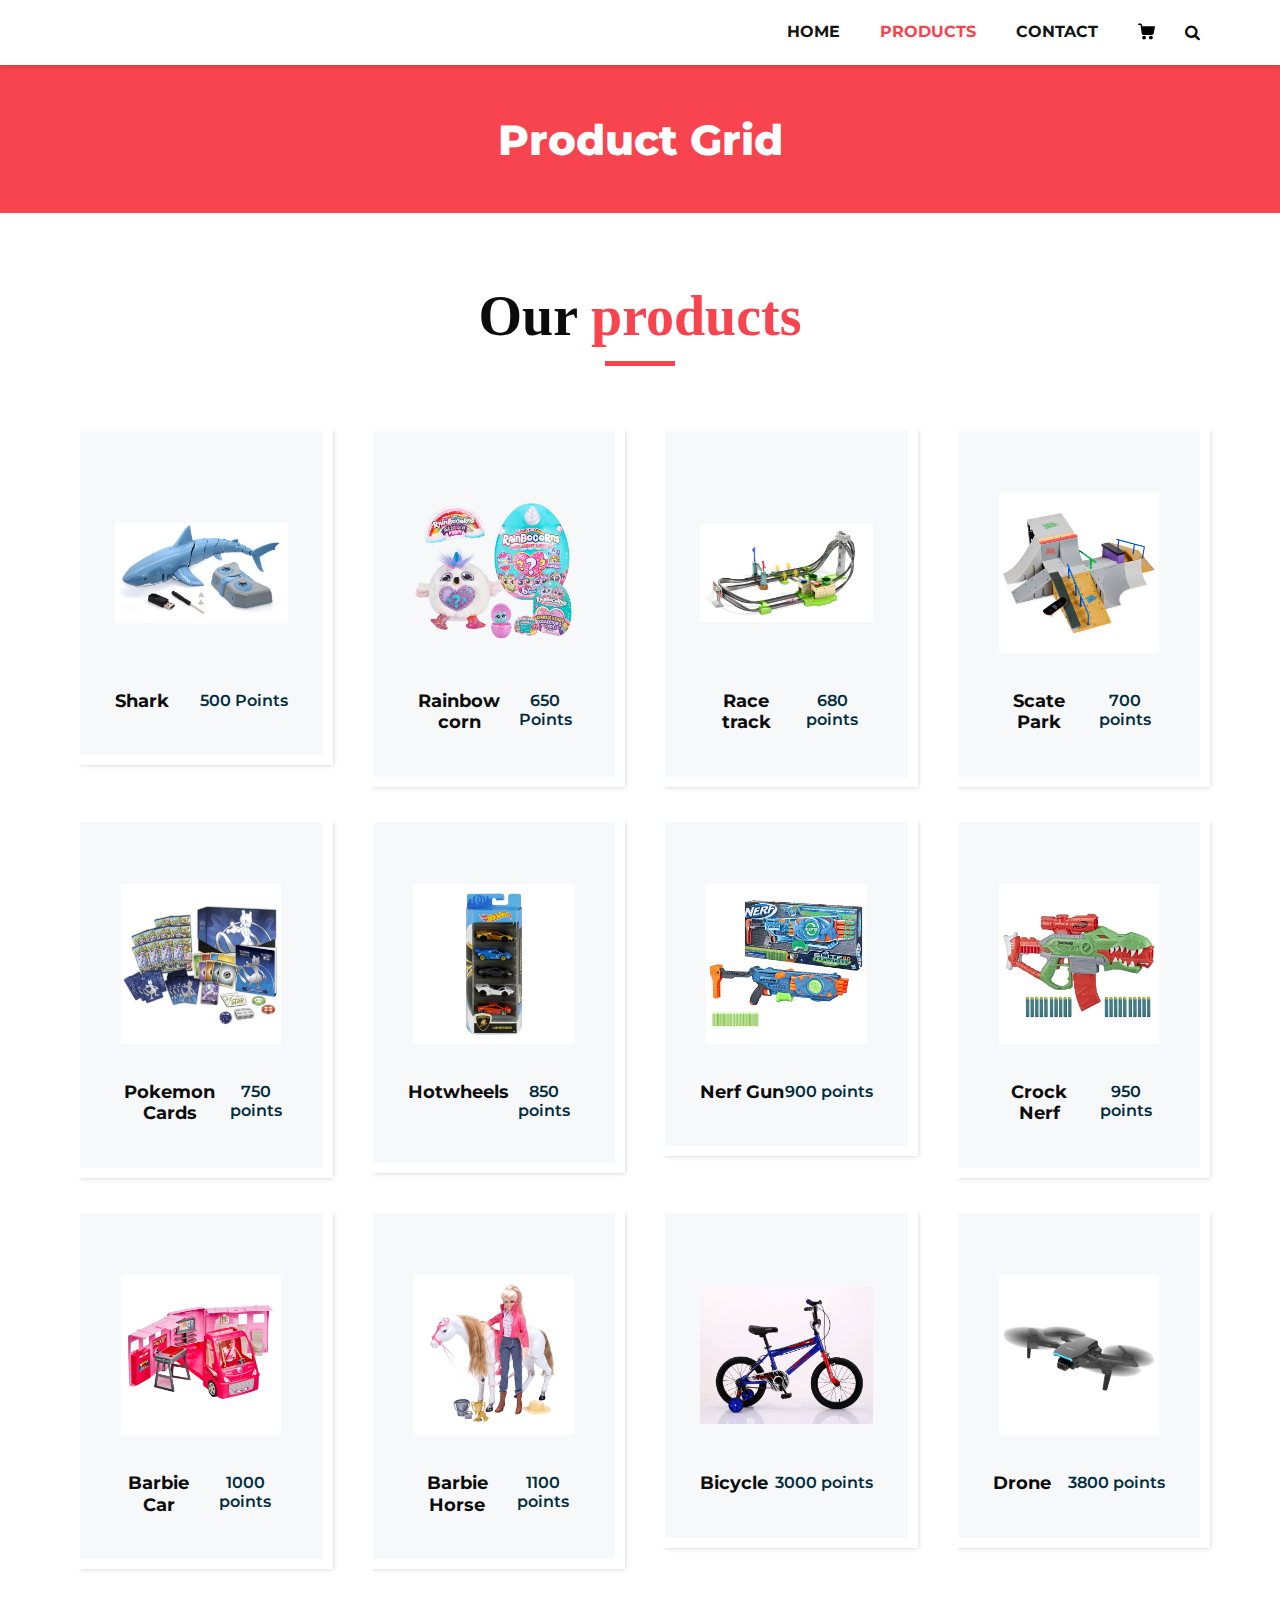
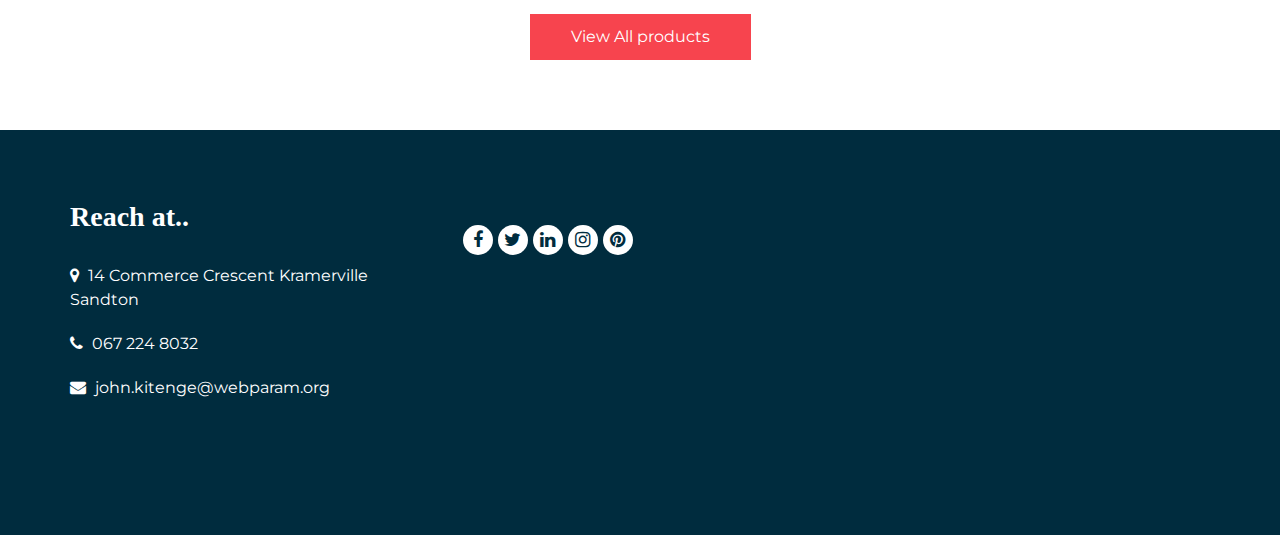
<file: product.html>
<!DOCTYPE html>
<html>
   <head>
      <!-- Basic -->
      <meta charset="utf-8" />
      <meta http-equiv="X-UA-Compatible" content="IE=edge" />
      <!-- Mobile Metas -->
      <meta name="viewport" content="width=device-width, initial-scale=1, shrink-to-fit=no" />
      <!-- Site Metas -->
      <meta name="keywords" content="" />
      <meta name="description" content="" />
      <meta name="author" content="" />
      <!-- <link rel="shortcut icon" href="images/favicon.png" type="">
      <title>Famms - Fashion HTML Template</title> -->
      <!-- bootstrap core css -->
      <link rel="stylesheet" type="text/css" href="css/bootstrap.css" />
      <!-- font awesome style -->
      <link href="css/font-awesome.min.css" rel="stylesheet" />
      <!-- Custom styles for this template -->
      <link href="css/style.css" rel="stylesheet" />
      <!-- responsive style -->
      <link href="css/responsive.css" rel="stylesheet" />
   </head>
   <body class="sub_page">
      <div class="hero_area">
         <!-- header section strats -->
         <header class="header_section">
            <div class="container">
               <nav class="navbar navbar-expand-lg custom_nav-container ">
                  <!-- <a class="navbar-brand" href="index.html"><img width="250" src="images/logo.png" alt="#" /></a> -->
                  <button class="navbar-toggler" type="button" data-toggle="collapse" data-target="#navbarSupportedContent" aria-controls="navbarSupportedContent" aria-expanded="false" aria-label="Toggle navigation">
                  <span class=""> </span>
                  </button>
                  <div class="collapse navbar-collapse" id="navbarSupportedContent">
                     <ul class="navbar-nav">
                        <li class="nav-item">
                           <a class="nav-link" href="index.html">Home <span class="sr-only">(current)</span></a>
                        </li>
                        <!-- <li class="nav-item dropdown">
                           <a class="nav-link dropdown-toggle" href="#" data-toggle="dropdown" role="button" aria-haspopup="true" aria-expanded="true"> <span class="nav-label">Pages <span class="caret"></span></a>
                           <ul class="dropdown-menu">
                              <li><a href="about.html">About</a></li>
                              <li><a href="testimonial.html">Testimonial</a></li>
                           </ul>
                        </li> -->
                        <li class="nav-item active">
                           <a class="nav-link" href="product.html">Products</a>
                        </li>
                        <li class="nav-item">
                           <!-- <a class="nav-link" href="blog_list.html">Blog</a> -->
                        </li>
                        <li class="nav-item">
                           <a class="nav-link" href="contact.html">Contact</a>
                        </li>
                        <li class="nav-item">
                           <a class="nav-link" href="#">
                              <svg version="1.1" id="Capa_1" xmlns="http://www.w3.org/2000/svg" xmlns:xlink="http://www.w3.org/1999/xlink" x="0px" y="0px" viewBox="0 0 456.029 456.029" style="enable-background:new 0 0 456.029 456.029;" xml:space="preserve">
                                 <g>
                                    <g>
                                       <path d="M345.6,338.862c-29.184,0-53.248,23.552-53.248,53.248c0,29.184,23.552,53.248,53.248,53.248
                                          c29.184,0,53.248-23.552,53.248-53.248C398.336,362.926,374.784,338.862,345.6,338.862z" />
                                    </g>
                                 </g>
                                 <g>
                                    <g>
                                       <path d="M439.296,84.91c-1.024,0-2.56-0.512-4.096-0.512H112.64l-5.12-34.304C104.448,27.566,84.992,10.67,61.952,10.67H20.48
                                          C9.216,10.67,0,19.886,0,31.15c0,11.264,9.216,20.48,20.48,20.48h41.472c2.56,0,4.608,2.048,5.12,4.608l31.744,216.064
                                          c4.096,27.136,27.648,47.616,55.296,47.616h212.992c26.624,0,49.664-18.944,55.296-45.056l33.28-166.4
                                          C457.728,97.71,450.56,86.958,439.296,84.91z" />
                                    </g>
                                 </g>
                                 <g>
                                    <g>
                                       <path d="M215.04,389.55c-1.024-28.16-24.576-50.688-52.736-50.688c-29.696,1.536-52.224,26.112-51.2,55.296
                                          c1.024,28.16,24.064,50.688,52.224,50.688h1.024C193.536,443.31,216.576,418.734,215.04,389.55z" />
                                    </g>
                                 </g>
                                 <g>
                                 </g>
                                 <g>
                                 </g>
                                 <g>
                                 </g>
                                 <g>
                                 </g>
                                 <g>
                                 </g>
                                 <g>
                                 </g>
                                 <g>
                                 </g>
                                 <g>
                                 </g>
                                 <g>
                                 </g>
                                 <g>
                                 </g>
                                 <g>
                                 </g>
                                 <g>
                                 </g>
                                 <g>
                                 </g>
                                 <g>
                                 </g>
                                 <g>
                                 </g>
                              </svg>
                           </a>
                        </li>
                        <form class="form-inline">
                           <button class="btn  my-2 my-sm-0 nav_search-btn" type="submit">
                           <i class="fa fa-search" aria-hidden="true"></i>
                           </button>
                        </form>
                     </ul>
                  </div>
               </nav>
            </div>
         </header>
         <!-- end header section -->
      </div>
      <!-- inner page section -->
      <section class="inner_page_head">
         <div class="container_fuild">
            <div class="row">
               <div class="col-md-12">
                  <div class="full">
                     <h3>Product Grid</h3>
                  </div>
               </div>
            </div>
         </div>
      </section>
      <!-- end inner page section -->
      <!-- product section -->
      <section class="product_section layout_padding">
         <div class="container">
            <div class="heading_container heading_center">
               <h2>
                  Our <span>products</span>
               </h2>
            </div>
            <div class="row">
               <div class="col-sm-6 col-md-4 col-lg-3">
                  <div class="box">
                     <div class="option_container">
                        <div class="options">
                           <a href="" class="option1">
                           Visit Store
                           </a>
                           <a href="" class="option2">
                           Get Now
                           </a>
                        </div>
                     </div>
                     <div class="img-box">
                        <img src="images/shark.png" alt="">
                     </div>
                     <div class="detail-box">
                        <h5>
                           Shark
                        </h5>
                        <h6>
                           500 Points
                        </h6>
                     </div>
                  </div>
               </div>
               <div class="col-sm-6 col-md-4 col-lg-3">
                  <div class="box">
                     <div class="option_container">
                        <div class="options">
                           <a href="" class="option1">
                           Veiw inStore
                           </a>
                           <a href="" class="option2">
                           Get Now
                           </a>
                        </div>
                     </div>
                     <div class="img-box">
                        <img src="images/pack10.png" alt="">
                     </div>
                     <div class="detail-box">
                        <h5>
                           Rainbow corn
                        </h5>
                        <h6>
                           650 Points
                        </h6>
                     </div>
                  </div>
               </div>
               <div class="col-sm-6 col-md-4 col-lg-3">
                  <div class="box">
                     <div class="option_container">
                        <div class="options">
                           <a href="" class="option1">
                           View inStore
                           </a>
                           <a href="" class="option2">
                           Get Now
                           </a>
                        </div>
                     </div>
                     <div class="img-box">
                        <img src="images/pack7.png" alt="">
                     </div>
                     <div class="detail-box">
                        <h5>
                           Race track
                        </h5>
                        <h6>
                           680 points
                        </h6>
                     </div>
                  </div>
               </div>
               <div class="col-sm-6 col-md-4 col-lg-3">
                  <div class="box">
                     <div class="option_container">
                        <div class="options">
                           <a href="" class="option1">
                           View inStore
                           </a>
                           <a href="" class="option2">
                           Get Now
                           </a>
                        </div>
                     </div>
                     <div class="img-box">
                        <img src="images/pack3.png" alt="">
                     </div>
                     <div class="detail-box">
                        <h5>
                           Scate Park
                        </h5>
                        <h6>
                           700 points
                        </h6>
                     </div>
                  </div>
               </div>
               <div class="col-sm-6 col-md-4 col-lg-3">
                  <div class="box">
                     <div class="option_container">
                        <div class="options">
                           <a href="" class="option1">
                           View inStore
                           </a>
                           <a href="" class="option2">
                           Get Now
                           </a>
                        </div>
                     </div>
                     <div class="img-box">
                        <img src="images/pack.png" alt="">
                     </div>
                     <div class="detail-box">
                        <h5>
                           Pokemon Cards
                        </h5>
                        <h6>
                           750 points
                        </h6>
                     </div>
                  </div>
               </div>
               <div class="col-sm-6 col-md-4 col-lg-3">
                  <div class="box">
                     <div class="option_container">
                        <div class="options">
                           <a href="" class="option1">
                           View inStore
                           </a>
                           <a href="" class="option2">
                           Get Now
                           </a>
                        </div>
                     </div>
                     <div class="img-box">
                        <img src="images/pack6.png" alt="">
                     </div>
                     <div class="detail-box">
                        <h5>
                           Hotwheels
                        </h5>
                        <h6>
                           850 points
                        </h6>
                     </div>
                  </div>
               </div>
               <div class="col-sm-6 col-md-4 col-lg-3">
                  <div class="box">
                     <div class="option_container">
                        <div class="options">
                           <a href="" class="option1">
                            View inStore
                           </a>
                           <a href="" class="option2">
                           Get Now
                           </a>
                        </div>
                     </div>
                     <div class="img-box">
                        <img src="images/pack4.png" alt="">
                     </div>
                     <div class="detail-box">
                        <h5>
                           Nerf Gun
                        </h5>
                        <h6>
                           900 points
                        </h6>
                     </div>
                  </div>
               </div>
               <div class="col-sm-6 col-md-4 col-lg-3">
                  <div class="box">
                     <div class="option_container">
                        <div class="options">
                           <a href="" class="option1">
                           View inStore
                           </a>
                           <a href="" class="option2">
                           Get Now
                           </a>
                        </div>
                     </div>
                     <div class="img-box">
                        <img src="images/pack5.png" alt="">
                     </div>
                     <div class="detail-box">
                        <h5>
                           Crock Nerf
                        </h5>
                        <h6>
                           950 points
                        </h6>
                     </div>
                  </div>
               </div>
               <div class="col-sm-6 col-md-4 col-lg-3">
                  <div class="box">
                     <div class="option_container">
                        <div class="options">
                           <a href="" class="option1">
                           View inStore
                           </a>
                           <a href="" class="option2">
                           Get Now
                           </a>
                        </div>
                     </div>
                     <div class="img-box">
                        <img src="images/pack11.jpg" alt="">
                     </div>
                     <div class="detail-box">
                        <h5>
                           Barbie Car
                        </h5>
                        <h6>
                           1000 points
                        </h6>
                     </div>
                  </div>
               </div>
               <div class="col-sm-6 col-md-4 col-lg-3">
                  <div class="box">
                     <div class="option_container">
                        <div class="options">
                           <a href="" class="option1">
                           View inStore
                           </a>
                           <a href="" class="option2">
                           Get Now
                           </a>
                        </div>
                     </div>
                     <div class="img-box">
                        <img src="images/pack12.png" alt="">
                     </div>
                     <div class="detail-box">
                        <h5>
                           Barbie Horse
                        </h5>
                        <h6>
                           1100 points
                        </h6>
                     </div>
                  </div>
               </div>
               <div class="col-sm-6 col-md-4 col-lg-3">
                  <div class="box">
                     <div class="option_container">
                        <div class="options">
                           <a href="" class="option1">
                           View inStore
                           </a>
                           <a href="" class="option2">
                           Get Now
                           </a>
                        </div>
                     </div>
                     <div class="img-box">
                        <img src="images/pack2.png" alt="">
                     </div>
                     <div class="detail-box">
                        <h5>
                           Bicycle
                        </h5>
                        <h6>
                           3000 points
                        </h6>
                     </div>
                  </div>
               </div>
               <div class="col-sm-6 col-md-4 col-lg-3">
                  <div class="box">
                     <div class="option_container">
                        <div class="options">
                           <a href="" class="option1">
                           View inStore
                           </a>
                           <a href="" class="option2">
                           Get Now
                           </a>
                        </div>
                     </div>
                     <div class="img-box">
                        <img src="images/pack13.png" alt="">
                     </div>
                     <div class="detail-box">
                        <h5>
                           Drone
                        </h5>
                        <h6>
                           3800 points
                        </h6>
                     </div>
                  </div>
               </div>
            </div>
            <div class="btn-box">
               <a href="">
               View All products
               </a>
            </div>
         </div>
      </section>
      <!-- end product section -->
      <!-- footer section -->
      <footer class="footer_section">
         <div class="container">
            <div class="row">
               <div class="col-md-4 footer-col">
                  <div class="footer_contact">
                     <h4>
                        Reach at..
                     </h4>
                     <div class="contact_link_box">
                        <a href="">
                        <i class="fa fa-map-marker" aria-hidden="true"></i>
                        <span>
                           14 Commerce Crescent Kramerville Sandton
                        </span>
                        </a>
                        <a href="">
                        <i class="fa fa-phone" aria-hidden="true"></i>
                        <span>
                           067 224 8032
                        </span>
                        </a>
                        <a href="">
                        <i class="fa fa-envelope" aria-hidden="true"></i>
                        <span>
                           john.kitenge@webparam.org
                        </span>
                        </a>
                     </div>
                  </div>
               </div>
               <div class="col-md-4 footer-col">
                  <div class="footer_detail">
                   
                     <!-- <p>
                        Necessary, making this the first true generator on the Internet. It uses a dictionary of over 200 Latin words, combined with
                     </p> -->
                     <div class="footer_social">
                        <a href="">
                        <i class="fa fa-facebook" aria-hidden="true"></i>
                        </a>
                        <a href="">
                        <i class="fa fa-twitter" aria-hidden="true"></i>
                        </a>
                        <a href="">
                        <i class="fa fa-linkedin" aria-hidden="true"></i>
                        </a>
                        <a href="">
                        <i class="fa fa-instagram" aria-hidden="true"></i>
                        </a>
                        <a href="">
                        <i class="fa fa-pinterest" aria-hidden="true"></i>
                        </a>
                     </div>
                  </div>
               </div>
               <div class="col-md-4 footer-col">
                  <div class="map_container">
                     <div class="map">
                        <div id="googleMap"></div>
                     </div>
                  </div>
               </div>
            </div>
            <div class="footer-info">
           
            </div>
         </div>
      </footer>
      <!-- footer section -->
      <!-- jQery -->
      <script src="js/jquery-3.4.1.min.js"></script>
      <!-- popper js -->
      <script src="js/popper.min.js"></script>
      <!-- bootstrap js -->
      <script src="js/bootstrap.js"></script>
      <!-- custom js -->
      <script src="js/custom.js"></script>
   </body>
</html>
</file>
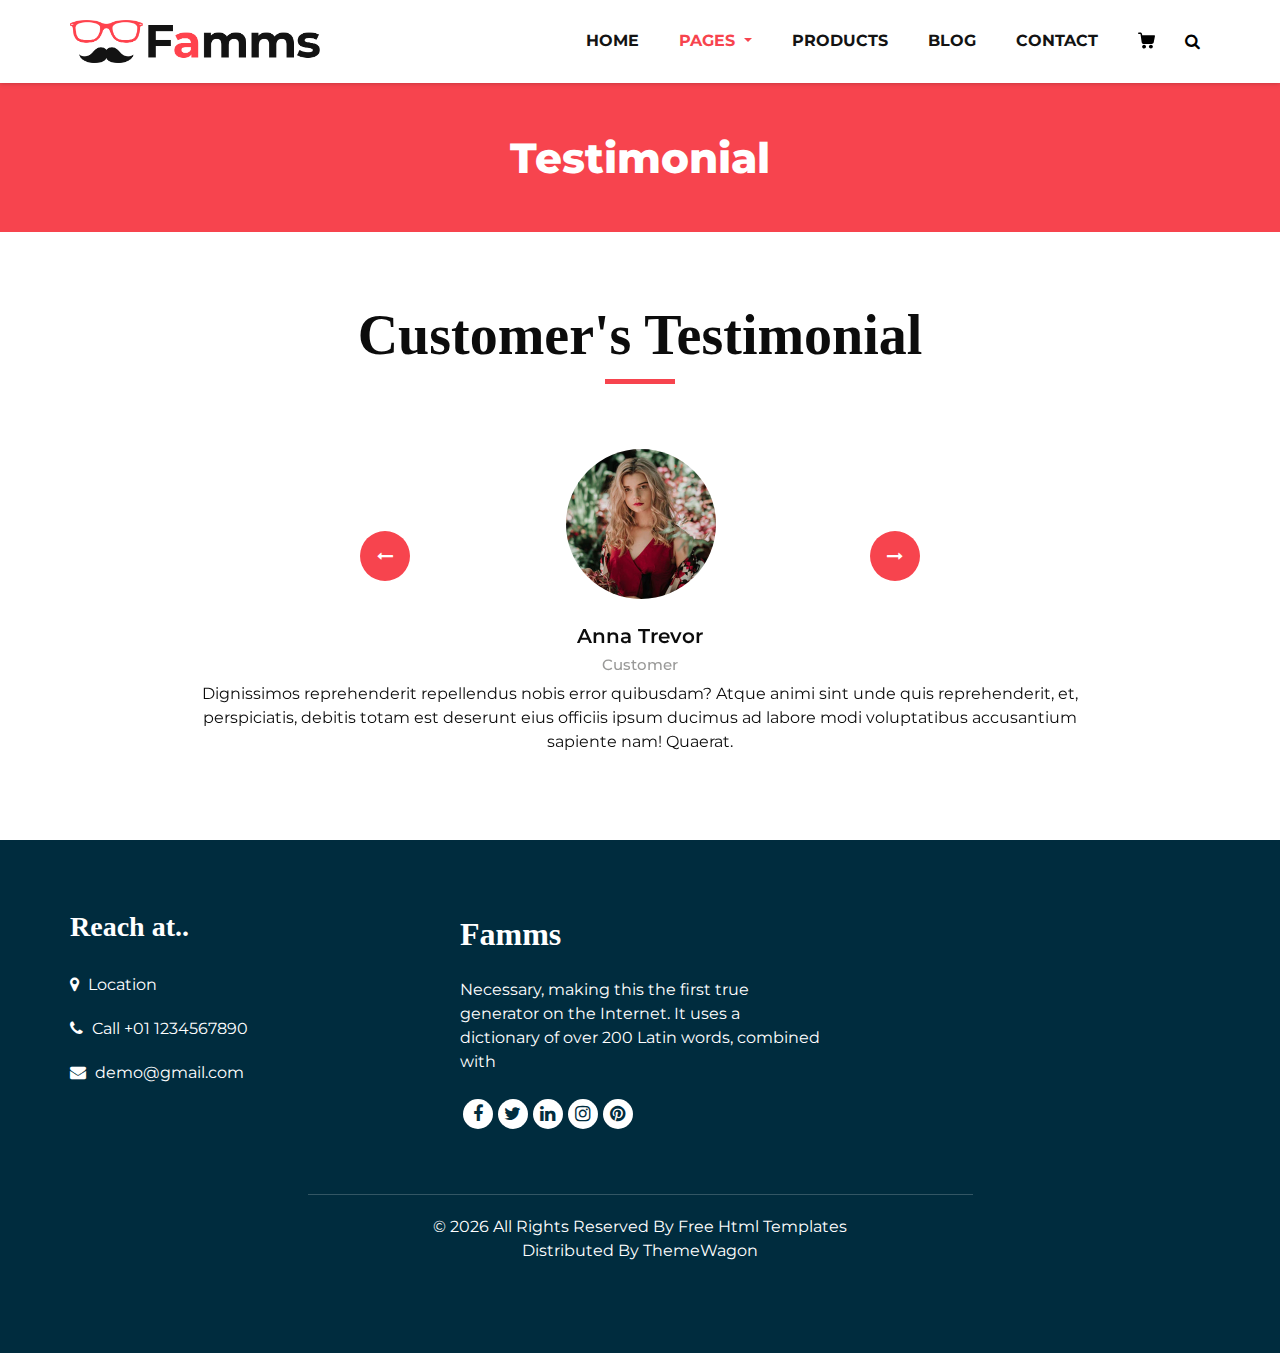
<file: testimonial.html>
<!DOCTYPE html>
<html>
   <head>
      <!-- Basic -->
      <meta charset="utf-8" />
      <meta http-equiv="X-UA-Compatible" content="IE=edge" />
      <!-- Mobile Metas -->
      <meta name="viewport" content="width=device-width, initial-scale=1, shrink-to-fit=no" />
      <!-- Site Metas -->
      <meta name="keywords" content="" />
      <meta name="description" content="" />
      <meta name="author" content="" />
      <link rel="shortcut icon" href="images/favicon.png" type="">
      <title>Famms - Fashion HTML Template</title>
      <!-- bootstrap core css -->
      <link rel="stylesheet" type="text/css" href="css/bootstrap.css" />
      <!-- font awesome style -->
      <link href="css/font-awesome.min.css" rel="stylesheet" />
      <!-- Custom styles for this template -->
      <link href="css/style.css" rel="stylesheet" />
      <!-- responsive style -->
      <link href="css/responsive.css" rel="stylesheet" />
   </head>
   <body class="sub_page">
      <div class="hero_area">
         <!-- header section strats -->
         <header class="header_section">
            <div class="container">
               <nav class="navbar navbar-expand-lg custom_nav-container ">
                  <a class="navbar-brand" href="index.html"><img width="250" src="images/logo.png" alt="#" /></a>
                  <button class="navbar-toggler" type="button" data-toggle="collapse" data-target="#navbarSupportedContent" aria-controls="navbarSupportedContent" aria-expanded="false" aria-label="Toggle navigation">
                  <span class=""> </span>
                  </button>
                  <div class="collapse navbar-collapse" id="navbarSupportedContent">
                     <ul class="navbar-nav">
                        <li class="nav-item">
                           <a class="nav-link" href="index.html">Home <span class="sr-only">(current)</span></a>
                        </li>
                        <li class="nav-item dropdown active">
                           <a class="nav-link dropdown-toggle" href="#" data-toggle="dropdown" role="button" aria-haspopup="true" aria-expanded="true"> <span class="nav-label">Pages <span class="caret"></span></a>
                           <ul class="dropdown-menu">
                              <li><a href="about.html">About</a></li>
                              <li><a href="testimonial.html">Testimonial</a></li>
                           </ul>
                        </li>
                        <li class="nav-item">
                           <a class="nav-link" href="product.html">Products</a>
                        </li>
                        <li class="nav-item">
                           <a class="nav-link" href="blog_list.html">Blog</a>
                        </li>
                        <li class="nav-item">
                           <a class="nav-link" href="contact.html">Contact</a>
                        </li>
                        <li class="nav-item">
                           <a class="nav-link" href="#">
                              <svg version="1.1" id="Capa_1" xmlns="http://www.w3.org/2000/svg" xmlns:xlink="http://www.w3.org/1999/xlink" x="0px" y="0px" viewBox="0 0 456.029 456.029" style="enable-background:new 0 0 456.029 456.029;" xml:space="preserve">
                                 <g>
                                    <g>
                                       <path d="M345.6,338.862c-29.184,0-53.248,23.552-53.248,53.248c0,29.184,23.552,53.248,53.248,53.248
                                          c29.184,0,53.248-23.552,53.248-53.248C398.336,362.926,374.784,338.862,345.6,338.862z" />
                                    </g>
                                 </g>
                                 <g>
                                    <g>
                                       <path d="M439.296,84.91c-1.024,0-2.56-0.512-4.096-0.512H112.64l-5.12-34.304C104.448,27.566,84.992,10.67,61.952,10.67H20.48
                                          C9.216,10.67,0,19.886,0,31.15c0,11.264,9.216,20.48,20.48,20.48h41.472c2.56,0,4.608,2.048,5.12,4.608l31.744,216.064
                                          c4.096,27.136,27.648,47.616,55.296,47.616h212.992c26.624,0,49.664-18.944,55.296-45.056l33.28-166.4
                                          C457.728,97.71,450.56,86.958,439.296,84.91z" />
                                    </g>
                                 </g>
                                 <g>
                                    <g>
                                       <path d="M215.04,389.55c-1.024-28.16-24.576-50.688-52.736-50.688c-29.696,1.536-52.224,26.112-51.2,55.296
                                          c1.024,28.16,24.064,50.688,52.224,50.688h1.024C193.536,443.31,216.576,418.734,215.04,389.55z" />
                                    </g>
                                 </g>
                                 <g>
                                 </g>
                                 <g>
                                 </g>
                                 <g>
                                 </g>
                                 <g>
                                 </g>
                                 <g>
                                 </g>
                                 <g>
                                 </g>
                                 <g>
                                 </g>
                                 <g>
                                 </g>
                                 <g>
                                 </g>
                                 <g>
                                 </g>
                                 <g>
                                 </g>
                                 <g>
                                 </g>
                                 <g>
                                 </g>
                                 <g>
                                 </g>
                                 <g>
                                 </g>
                              </svg>
                           </a>
                        </li>
                        <form class="form-inline">
                           <button class="btn  my-2 my-sm-0 nav_search-btn" type="submit">
                           <i class="fa fa-search" aria-hidden="true"></i>
                           </button>
                        </form>
                     </ul>
                  </div>
               </nav>
            </div>
         </header>
         <!-- end header section -->
      </div>
      <!-- inner page section -->
      <section class="inner_page_head">
         <div class="container_fuild">
            <div class="row">
               <div class="col-md-12">
                  <div class="full">
                     <h3>Testimonial</h3>
                  </div>
               </div>
            </div>
         </div>
      </section>
      <!-- end inner page section -->
      <!-- client section -->
      <section class="client_section layout_padding">
         <div class="container">
            <div class="heading_container heading_center">
               <h2>
                  Customer's Testimonial
               </h2>
            </div>
            <div id="carouselExample3Controls" class="carousel slide" data-ride="carousel">
               <div class="carousel-inner">
                  <div class="carousel-item active">
                     <div class="box col-lg-10 mx-auto">
                        <div class="img_container">
                           <div class="img-box">
                              <div class="img_box-inner">
                                 <img src="images/client.jpg" alt="">
                              </div>
                           </div>
                        </div>
                        <div class="detail-box">
                           <h5>
                              Anna Trevor
                           </h5>
                           <h6>
                              Customer
                           </h6>
                           <p>
                              Dignissimos reprehenderit repellendus nobis error quibusdam? Atque animi sint unde quis reprehenderit, et, perspiciatis, debitis totam est deserunt eius officiis ipsum ducimus ad labore modi voluptatibus accusantium sapiente nam! Quaerat.
                           </p>
                        </div>
                     </div>
                  </div>
                  <div class="carousel-item">
                     <div class="box col-lg-10 mx-auto">
                        <div class="img_container">
                           <div class="img-box">
                              <div class="img_box-inner">
                                 <img src="images/client.jpg" alt="">
                              </div>
                           </div>
                        </div>
                        <div class="detail-box">
                           <h5>
                              Anna Trevor
                           </h5>
                           <h6>
                              Customer
                           </h6>
                           <p>
                              Dignissimos reprehenderit repellendus nobis error quibusdam? Atque animi sint unde quis reprehenderit, et, perspiciatis, debitis totam est deserunt eius officiis ipsum ducimus ad labore modi voluptatibus accusantium sapiente nam! Quaerat.
                           </p>
                        </div>
                     </div>
                  </div>
                  <div class="carousel-item">
                     <div class="box col-lg-10 mx-auto">
                        <div class="img_container">
                           <div class="img-box">
                              <div class="img_box-inner">
                                 <img src="images/client.jpg" alt="">
                              </div>
                           </div>
                        </div>
                        <div class="detail-box">
                           <h5>
                              Anna Trevor
                           </h5>
                           <h6>
                              Customer
                           </h6>
                           <p>
                              Dignissimos reprehenderit repellendus nobis error quibusdam? Atque animi sint unde quis reprehenderit, et, perspiciatis, debitis totam est deserunt eius officiis ipsum ducimus ad labore modi voluptatibus accusantium sapiente nam! Quaerat.
                           </p>
                        </div>
                     </div>
                  </div>
               </div>
               <div class="carousel_btn_box">
                  <a class="carousel-control-prev" href="#carouselExample3Controls" role="button" data-slide="prev">
                  <i class="fa fa-long-arrow-left" aria-hidden="true"></i>
                  <span class="sr-only">Previous</span>
                  </a>
                  <a class="carousel-control-next" href="#carouselExample3Controls" role="button" data-slide="next">
                  <i class="fa fa-long-arrow-right" aria-hidden="true"></i>
                  <span class="sr-only">Next</span>
                  </a>
               </div>
            </div>
         </div>
      </section>
      <!-- end client section -->
      <!-- footer section -->
      <footer class="footer_section">
         <div class="container">
            <div class="row">
               <div class="col-md-4 footer-col">
                  <div class="footer_contact">
                     <h4>
                        Reach at..
                     </h4>
                     <div class="contact_link_box">
                        <a href="">
                        <i class="fa fa-map-marker" aria-hidden="true"></i>
                        <span>
                        Location
                        </span>
                        </a>
                        <a href="">
                        <i class="fa fa-phone" aria-hidden="true"></i>
                        <span>
                        Call +01 1234567890
                        </span>
                        </a>
                        <a href="">
                        <i class="fa fa-envelope" aria-hidden="true"></i>
                        <span>
                        demo@gmail.com
                        </span>
                        </a>
                     </div>
                  </div>
               </div>
               <div class="col-md-4 footer-col">
                  <div class="footer_detail">
                     <a href="index.html" class="footer-logo">
                     Famms
                     </a>
                     <p>
                        Necessary, making this the first true generator on the Internet. It uses a dictionary of over 200 Latin words, combined with
                     </p>
                     <div class="footer_social">
                        <a href="">
                        <i class="fa fa-facebook" aria-hidden="true"></i>
                        </a>
                        <a href="">
                        <i class="fa fa-twitter" aria-hidden="true"></i>
                        </a>
                        <a href="">
                        <i class="fa fa-linkedin" aria-hidden="true"></i>
                        </a>
                        <a href="">
                        <i class="fa fa-instagram" aria-hidden="true"></i>
                        </a>
                        <a href="">
                        <i class="fa fa-pinterest" aria-hidden="true"></i>
                        </a>
                     </div>
                  </div>
               </div>
               <div class="col-md-4 footer-col">
                  <div class="map_container">
                     <div class="map">
                        <div id="googleMap"></div>
                     </div>
                  </div>
               </div>
            </div>
            <div class="footer-info">
               <div class="col-lg-7 mx-auto px-0">
                  <p>
                     &copy; <span id="displayYear"></span> All Rights Reserved By
                     <a href="https://html.design/">Free Html Templates</a><br>
         
                     Distributed By <a href="https://themewagon.com/" target="_blank">ThemeWagon</a>
                  </p>
               </div>
            </div>
         </div>
      </footer>
      <!-- footer section -->
      <!-- jQery -->
      <script src="js/jquery-3.4.1.min.js"></script>
      <!-- popper js -->
      <script src="js/popper.min.js"></script>
      <!-- bootstrap js -->
      <script src="js/bootstrap.js"></script>
      <!-- custom js -->
      <script src="js/custom.js"></script>
   </body>
</html>
</file>
<file: css/style.css>
@import url('https://fonts.googleapis.com/css2?family=Montserrat:ital,wght@0,100;0,200;0,300;0,400;0,500;0,600;0,700;0,800;0,900;1,100;1,200;1,300;1,400;1,500;1,600;1,700;1,800;1,900&display=swap');

* {
  box-sizing: border-box;
}
body {
  font-family: 'Montserrat', sans-serif;
  color: #0c0c0c;
  background-color: #ffffff;
  overflow-x: hidden;
}
.why3{
  position: relative;
  right: 9em;
}
.layout_padding {
  padding: 70px 0;
}

.layout_padding2 {
  padding: 75px 0;
}

.layout_padding2-top {
  padding-top: 75px;
}

.layout_padding2-bottom {
  padding-bottom: 75px;
}

.layout_padding-top {
  padding-top: 90px;
}

.layout_padding-bottom {
  padding-bottom: 90px;
}

h1,
h2 {
  font-family: 'Playfair Display', serif;
}

.heading_container {
  display: -webkit-box;
  display: -ms-flexbox;
  display: flex;
  -webkit-box-orient: vertical;
  -webkit-box-direction: normal;
      -ms-flex-direction: column;
          flex-direction: column;
  -webkit-box-align: start;
      -ms-flex-align: start;
          align-items: flex-start;
}

.heading_container h2 {
    position: relative;
    margin-bottom: 0;
    font-size: 3.5rem;
    font-weight: bold;
}

.heading_container h2::after {
    content: "";
    display: block;
    width: 70px;
    height: 5px;
    background: #f7444e;
    margin: 10px auto 10px;
}

.heading_container h2 span {
  color: #f7444e;
}

.heading_container p {
  margin-top: 10px;
  margin-bottom: 0;
}

.heading_container.heading_center {
  -webkit-box-align: center;
      -ms-flex-align: center;
          align-items: center;
  text-align: center;
}

a,
a:hover,
a:focus {
  text-decoration: none;
}

a:hover,
a:focus {
  color: initial;
}

.btn,
.btn:focus {
  outline: none !important;
  -webkit-box-shadow: none;
          box-shadow: none;
}

/*header section*/
.hero_area {
  position: relative;
  min-height: 100vh;
  display: -webkit-box;
  display: -ms-flexbox;
  display: flex;
  -webkit-box-orient: vertical;
  -webkit-box-direction: normal;
      -ms-flex-direction: column;
          flex-direction: column;
}

.sub_page .hero_area {
  min-height: auto;
  -webkit-box-shadow: 0 0 5px 0 rgba(0, 0, 0, 0.25);
          box-shadow: 0 0 5px 0 rgba(0, 0, 0, 0.25);
}

.header_section {
    padding: 15px 0;
}

.header_section .container-fluid {
  padding-right: 25px;
  padding-left: 25px;
}

.navbar-brand {
  font-family: 'Playfair Display', serif;
}

.navbar-brand span {
  font-weight: bold;
  font-size: 32px;
  color: #000000;
}

.custom_nav-container {
  padding: 0;
}

.custom_nav-container .navbar-nav {
  margin-left: auto;
}

.custom_nav-container .navbar-nav .nav-item .nav-link {
    padding: 5px 20px;
    color: #131313;
    text-align: center;
    text-transform: uppercase;
    border-radius: 5px;
    -webkit-transition: all 0.3s;
    transition: all 0.3s;
    font-weight: 700;
}

.custom_nav-container .navbar-nav .nav-item .nav-link svg {
  width: 17px;
  height: auto;
  fill: #000000;
  margin-bottom: 2px;
}

.custom_nav-container .navbar-nav .nav-item:hover .nav-link, .custom_nav-container .navbar-nav .nav-item.active .nav-link {
  color: #f7444e;
}

.custom_nav-container .navbar-nav .nav-item:hover .nav-link svg, .custom_nav-container .navbar-nav .nav-item.active .nav-link svg {
  fill: #f7444e;
}

.custom_nav-container .nav_search-btn {
  width: 35px;
  height: 35px;
  padding: 0;
  border: none;
  color: #000000;
}

.custom_nav-container .nav_search-btn:hover {
  color: #f7444e;
}

.custom_nav-container .navbar-toggler {
  outline: none;
}

.custom_nav-container .navbar-toggler {
  padding: 0;
  width: 37px;
  height: 42px;
  -webkit-transition: all 0.3s;
  transition: all 0.3s;
}

.custom_nav-container .navbar-toggler span {
  display: block;
  width: 35px;
  height: 4px;
  background-color: #000000;
  margin: 7px 0;
  -webkit-transition: all 0.3s;
  transition: all 0.3s;
  position: relative;
  border-radius: 5px;
  transition: all 0.3s;
}

.custom_nav-container .navbar-toggler span::before, .custom_nav-container .navbar-toggler span::after {
  content: "";
  position: absolute;
  left: 0;
  height: 100%;
  width: 100%;
  background-color: #000000;
  top: -10px;
  border-radius: 5px;
  -webkit-transition: all 0.3s;
  transition: all 0.3s;
}

.custom_nav-container .navbar-toggler span::after {
  top: 10px;
}

.custom_nav-container .navbar-toggler[aria-expanded="true"] {
  -webkit-transform: rotate(360deg);
          transform: rotate(360deg);
}

.custom_nav-container .navbar-toggler[aria-expanded="true"] span {
  -webkit-transform: rotate(45deg);
          transform: rotate(45deg);
}

.custom_nav-container .navbar-toggler[aria-expanded="true"] span::before, .custom_nav-container .navbar-toggler[aria-expanded="true"] span::after {
  -webkit-transform: rotate(90deg);
          transform: rotate(90deg);
  top: 0;
}

/*end header section*/
/* slider section */
.slider_section {
  -webkit-box-flex: 1;
      -ms-flex: 1;
          flex: 1;
  display: -webkit-box;
  display: -ms-flexbox;
  display: flex;
  -webkit-box-align: center;
      -ms-flex-align: center;
          align-items: center;
  position: relative;
  padding: 90px 0 75px 0;
}

.slider_section .row {
  -webkit-box-align: center;
      -ms-flex-align: center;
          align-items: center;
}

.slider_section #customCarousel1 {
  width: 100%;
  position: unset;
}

.slider_section .detail-box h1 {
    font-size: 4.5rem;
    font-weight: bold;
    margin-bottom: 15px;
    color: #002c3e;
    line-height: 70px;
}

.slider_section .detail-box h1 span {
  color: #f7444e;
}

.slider_section .detail-box p {
    font-size: 16px;
    margin-top: 20px;
    margin-bottom: 1.5rem;
}

.slider_section .detail-box a {
    display: inline-block;
    padding: 12px 45px;
    background-color: #f7444e;
    border: 1px solid #f7444e;
    color: #ffffff;
    border-radius: 0;
    -webkit-transition: all 0.3s;
    transition: all 0.3s;
    margin-top: 10px;
    font-weight: 700;
}

.slider_section .detail-box a:hover {
  background-color: transparent;
  color: #f7444e;
}

.slider_section .img-box img {
  width: 100%;
}

.slider_section .carousel-indicators {
  position: unset;
  margin: 0;
  margin-top: 45px;
  -webkit-box-pack: start;
      -ms-flex-pack: start;
          justify-content: flex-start;
  -webkit-box-align: center;
      -ms-flex-align: center;
          align-items: center;
}

.slider_section .carousel-indicators li {
  background-color: #ffffff;
  width: 12px;
  height: 12px;
  border-radius: 100%;
  opacity: 1;
}

.slider_section .carousel-indicators li.active {
  width: 20px;
  height: 20px;
  background-color: #f7444e;
}

.slider_bg_box {
  position: absolute;
  top: 0;
  left: 0;
  width: 100%;
  height: 100%;
  z-index: -1;
}

.slider_bg_box img {
  width: 100%;
  height: 100%;
  -o-object-fit: cover;
     object-fit: cover;
  -o-object-position: top right;
     object-position: top right;
}

.product_section .heading_container {
  margin-bottom: 20px;
}

.product_section .box {
    position: relative;
    margin-top: 25px;
    padding: 35px 35px;
    background-color: #f7f8f9;
    -webkit-transition: all .3s;
    transition: all .3s;
    overflow: hidden;
    box-shadow: 5px 5px 5px -5px rgba(0,0,0,.2);
    border: solid #fff 10px;
}

.product_section .box .img-box {
  display: -webkit-box;
  display: -ms-flexbox;
  display: flex;
  -webkit-box-pack: center;
      -ms-flex-pack: center;
          justify-content: center;
  -webkit-box-align: center;
      -ms-flex-align: center;
          align-items: center;
  height: 215px;
}

.product_section .box .img-box img {
  max-width: 100%;
  max-height: 160px;
  -webkit-transition: all .3s;
  transition: all .3s;
}

.product_section .box .detail-box {
  text-align: center;
  display: -webkit-box;
  display: -ms-flexbox;
  display: flex;
  -webkit-box-pack: justify;
      -ms-flex-pack: justify;
          justify-content: space-between;
}

.product_section .box .detail-box h5 {
  font-size: 18px;
  margin-top: 10px;
}

.product_section .box .detail-box h6 {
  margin-top: 10px;
  color: #002c3e;
  font-weight: 600;
}

.product_section .box:hover img {
  -webkit-transform: scale(1.1);
          transform: scale(1.1);
}

.product_section .box:hover .option_container {
  opacity: 1;
  visibility: visible;
  -webkit-transform: translateY(0);
          transform: translateY(0);
}
.arrival_section {
    background-color: #d4ced0;
}
.product_section .option_container {
  position: absolute;
  top: 0;
  left: 0;
  width: 100%;
  height: 100%;
  display: -webkit-box;
  display: -ms-flexbox;
  display: flex;
  -webkit-box-pack: center;
      -ms-flex-pack: center;
          justify-content: center;
  -webkit-box-align: center;
      -ms-flex-align: center;
          align-items: center;
  background-color: rgba(255, 255, 255, 0.6);
  z-index: 3;
  opacity: 0;
  visibility: hidden;
  -webkit-transition: all .2s;
  transition: all .2s;
  -webkit-transform: translateY(100%);
          transform: translateY(100%);
}

.product_section .options {
  display: -webkit-box;
  display: -ms-flexbox;
  display: flex;
  -webkit-box-orient: vertical;
  -webkit-box-direction: normal;
      -ms-flex-direction: column;
          flex-direction: column;
  -webkit-box-align: center;
      -ms-flex-align: center;
          align-items: center;
}

.product_section .options a {
  display: inline-block;
  padding: 8px 15px;
  border-radius: 30px;
  width: 165px;
  text-align: center;
  -webkit-transition: all .3s;
  transition: all .3s;
  margin: 5px 0;
}

.product_section .options .option1 {
  background-color: #f7444e;
  border: 1px solid #f7444e;
  color: #ffffff;
}

.product_section .options .option1:hover {
  background-color: transparent;
  color: #f7444e;
}

.product_section .options .option2 {
  background-color: #000000;
  border: 1px solid #000000;
  color: #ffffff;
}

.product_section .options .option2:hover {
  background-color: transparent;
  color: #000000;
}

.product_section .btn-box {
  display: -webkit-box;
  display: -ms-flexbox;
  display: flex;
  -webkit-box-pack: center;
      -ms-flex-pack: center;
          justify-content: center;
  margin-top: 45px;
}

.product_section .btn-box a {
  display: inline-block;
  padding: 10px 40px;
  background-color: #f7444e;
  border: 1px solid #f7444e;
  color: #ffffff;
  border-radius: 0;
  -webkit-transition: all 0.3s;
  transition: all 0.3s;
}

.product_section .btn-box a:hover {
  background-color: transparent;
  color: #f7444e;
}

.arrival_section .heading_container {
  color: #002c3e;
  margin-bottom: 10px;
}

.arrival_section .box {
  padding: 120px 45px;
  position: relative;
}

.arrival_section .arrival_bg_box {
    position: absolute;
    top: 0;
    left: 0;
    width: 100%;
    height: 100%;
    z-index: 3;
}

.arrival_section .arrival_bg_box img {
    width: 50%;
    height: 100%;
    -o-object-fit: cover;
    object-fit: cover;
    -o-object-position: top left;
    object-position: top left;
}

.arrival_section a {
  display: inline-block;
  padding: 10px 45px;
  background-color: #f7444e;
  border: 1px solid #f7444e;
  color: #ffffff;
  border-radius: 0;
  -webkit-transition: all 0.3s;
  transition: all 0.3s;
}

.arrival_section a:hover {
  background-color: transparent;
  color: #f7444e;
}

.why_section .box {
    text-align: center;
    margin-top: 45px;
    background-color: #002c3e;
    padding: 45px 50px;
    border-radius: 5px;
    color: #ffffff;
}

.detail-box h5 {
    font-size: 21px;
    font-weight: 700;
}

.remove_line_bt h2::after {
    display: none;
}

.why_section .box .img-box {
  margin-bottom: 15px;
}

.why_section .box .img-box svg {
  width: 55px;
  height: auto;
  fill: #ffffff;
}

.subscribe_section {
  text-align: center;
}

.subscribe_section .box {
  background-color: #d4ced0;
  padding: 75px 45px;
}

.subscribe_section .subscribe_form .heading_container {
  -webkit-box-pack: center;
      -ms-flex-pack: center;
          justify-content: center;
  color: #002c3e;
}

.subscribe_section .subscribe_form .heading_container h2 {
  padding: 0 25px;
}

.subscribe_section .subscribe_form form {
  display: -webkit-box;
  display: -ms-flexbox;
  display: flex;
  -webkit-box-orient: vertical;
  -webkit-box-direction: normal;
      -ms-flex-direction: column;
          flex-direction: column;
  -webkit-box-align: center;
      -ms-flex-align: center;
          align-items: center;
}

.subscribe_section .subscribe_form form input {
    width: 100%;
    height: 60px;
    border: none;
    border-radius: 90px;
    outline: none;
    padding: 5px 25px;
    background-color: #ffffff;
    margin-top: 15px;
    text-align: left;
}

.subscribe_section .subscribe_form form input::-webkit-input-placeholder {
  color: #171620;
}

.subscribe_section .subscribe_form form input:-ms-input-placeholder {
  color: #171620;
}

.subscribe_section .subscribe_form form input::-ms-input-placeholder {
  color: #171620;
}

.subscribe_section .subscribe_form form input::placeholder {
  color: #171620;
}

.subscribe_section .subscribe_form form button {
  display: inline-block;
  padding: 10px 45px;
  background-color: #f7444e;
  border: 1px solid #f7444e;
  color: #ffffff;
  border-radius: 35px;
  -webkit-transition: all 0.3s;
  transition: all 0.3s;
  text-transform: uppercase;
  margin-top: 35px;
  font-weight: 600;
  width: 100%;
  max-width: 285px;
}

.subscribe_section .subscribe_form form button:hover {
  background-color: transparent;
  color: #f7444e;
}

.client_section .box {
  display: -webkit-box;
  display: -ms-flexbox;
  display: flex;
  -webkit-box-orient: vertical;
  -webkit-box-direction: normal;
      -ms-flex-direction: column;
          flex-direction: column;
  -webkit-box-align: center;
      -ms-flex-align: center;
          align-items: center;
  text-align: center;
  margin-top: 55px;
}

.client_section .box .img_container {
    width: auto;
    height: auto;
    border-radius: 100%;
    display: -webkit-box;
    display: -ms-flexbox;
    display: flex;
    -webkit-box-pack: end;
    -ms-flex-pack: end;
    justify-content: flex-end;
    -webkit-box-align: center;
    -ms-flex-align: center;
    align-items: center;
    background-color: transparent;
}

.client_section .box .img_container .img-box {
    width: auto;
    height: auto;
    border-radius: 100%;
    display: -webkit-box;
    display: -ms-flexbox;
    display: flex;
    -webkit-box-pack: center;
    -ms-flex-pack: center;
    justify-content: center;
    -webkit-box-align: center;
    -ms-flex-align: center;
    align-items: center;
    background-color: #ffffff;
    margin-right: -1px;
}

.client_section .box .img_container .img-box .img_box-inner {
  width: 150px;
  height: 150px;
  border-radius: 100%;
  display: -webkit-box;
  display: -ms-flexbox;
  display: flex;
  -webkit-box-pack: center;
      -ms-flex-pack: center;
          justify-content: center;
  -webkit-box-align: center;
      -ms-flex-align: center;
          align-items: center;
  overflow: hidden;
}

.client_section .box .img_container .img-box .img_box-inner img {
  width: 100%;
}

.client_section .box .detail-box {
  margin-top: 25px;
}

.client_section .box .detail-box h5 {
  font-size: 20px;
  font-weight: 600;
}

.client_section .box .detail-box h6 {
  font-size: 15px;
  color: #999998;
}

.client_section .carousel-control-prev,
.client_section .carousel-control-next {
  top: 43%;
  -webkit-transform: translateY(-50%);
          transform: translateY(-50%);
  opacity: 1;
  width: auto;
  margin: 0 5px;
  width: 50px;
  height: 50px;
  opacity: 1;
  color: #ffffff;
  background-color: #f7444e;
  border-radius: 100%;
}

.client_section .carousel-control-prev:hover,
.client_section .carousel-control-next:hover {
  background-color: #212121;
}

.client_section .carousel-control-prev {
  left: 25%;
}

.client_section .carousel-control-next {
  right: 25%;
}

/* footer section*/
.footer_section {
  background-color: #002c3e;
  color: #ffffff;
  padding-top: 70px;
}

.footer_section {
    color: #ffffff;
    text-align: left;
}

.footer_section h4 {
  font-size: 28px;
}

.footer_section h4,
.footer_section .footer-logo {
  font-weight: 600;
  margin-bottom: 20px;
  font-family: 'Playfair Display', serif;
  text-align: left;
}

.footer_section .footer-col {
  margin-bottom: 30px;
}

.footer_section .footer_contact .contact_link_box {
  display: -webkit-box;
  display: -ms-flexbox;
  display: flex;
  -webkit-box-orient: vertical;
  -webkit-box-direction: normal;
      -ms-flex-direction: column;
          flex-direction: column;
}

.footer_section .footer_contact .contact_link_box a {
    margin: 10px 0;
    color: #ffffff;
}

.footer_section .footer_contact .contact_link_box a i {
  margin-right: 5px;
}

.footer_section .footer_contact .contact_link_box a:hover {
  color: #f7444e;
}

.footer_section .footer-logo {
  display: block;
  font-weight: bold;
  font-size: 32px;
  color: #ffffff;
}

.footer_section .footer_social {
    display: -webkit-box;
    display: -ms-flexbox;
    display: flex;
    -webkit-box-pack: left;
    -ms-flex-pack: center;
    justify-content: left;
    margin-top: 25px;
    margin-bottom: 10px;
}

.footer_section .footer_social a {
  display: -webkit-box;
  display: -ms-flexbox;
  display: flex;
  -webkit-box-pack: center;
      -ms-flex-pack: center;
          justify-content: center;
  -webkit-box-align: center;
      -ms-flex-align: center;
          align-items: center;
  color: #002c3e;
  width: 30px;
  height: 30px;
  border-radius: 100%;
  background-color: #ffffff;
  border-radius: 100%;
  margin: 0 2.5px;
  font-size: 18px;
}

.footer_section .footer_social a:hover {
  color: #f7444e;
}

.footer_section .map_container {
  width: 100%;
  height: 175px;
  overflow: hidden;
  display: -webkit-box;
  display: -ms-flexbox;
  display: flex;
  -webkit-box-align: stretch;
      -ms-flex-align: stretch;
          align-items: stretch;
}

.footer_section .map_container .map {
  height: 100%;
  -webkit-box-flex: 1;
      -ms-flex: 1;
          flex: 1;
}

.footer_section .map_container .map #googleMap {
  height: 100%;
}

.footer_section .footer-info {
  text-align: center;
  margin-top: 25px;
}

.footer_section .footer-info p {
    color: #ffffff;
    margin: 0;
    padding: 20px 0;
    border-top: 1px solid rgba(255,255,255,0.2);
}

.footer_section .footer-info p a {
  color: inherit;
}
/*# sourceMappingURL=style.css.map */

.heading_container.heading_center h3 {
    position: relative;
    margin-bottom: 15px;
    font-size: 2.5rem;
    font-weight: bold;
    font-family: 'Playfair Display', serif;
}

li.nav-item ul {
    background: #fff;
    border: solid #000 2px;
    border-radius: 0;
    padding: 10px 20px;
    margin-left: 10px;
    margin-top: 10px;
    box-shadow: 4px 4px 0px 0 #000;
    width: 190px;
}

li.nav-item ul li {
    float: left;
    width: 100%;
    margin: 6px 0;
}

li.nav-item ul li a {
    color: #212529;
    font-size: 16px;
    font-weight: 500;
    letter-spacing: 0.2px;
    margin-top: 10px;
    transition: ease all 0.5s;
}

li.nav-item ul li a:hover, li.nav-item ul li a:focus {
    color: #f7444e;
}

.inner_page_head {
    background: #f7444e;
    text-align: center;
    color: #fff;
    padding-top: 50px;
    padding-bottom: 40px;
}

.inner_page_head h3 {
    font-size: 42px;
    font-weight: 800;
}

/** footer **/

footer {
    background: #f8f8f8;
    padding: 90px 0 70px;
}

.logo_footer {
    margin-bottom: 30px;
}

.information_f p {
    margin-bottom: 1.2rem;
    line-height: 25px;
    font-size: 15px;
}

.widget_menu h3 {
    font-size: 18px;
    font-weight: 700;
    text-transform: uppercase;
    letter-spacing: 0.2px;
    margin-bottom: 25px;
}

.widget_menu ul {
    list-style: none;
    padding: 0;
    margin: 0;
}

.widget_menu ul li {
    float: left;
    width: 100%;
}

.widget_menu ul li a {
    font-size: 15px;
    color: #000;
    margin-bottom: 0;
    float: left;
    width: 100%;
    margin-top: 5px;
}

.field {
    display: flex;
}

.widget_menu {
    float: left;
    width: 100%;
}

div.form_sub .field input[type="email"], div.form_sub .field input[type="email"]:hover, div.form_sub .field input[type="email"]:focus {
    padding: 10px 110px 10px 15px;
    border-radius: 0;
    border: solid #ccc 1px;
    font-size: 14px;
    position: relative;
    box-shadow: none;
    width: 100%;
    height: 48px;
}

.form_sub {
    position: relative;
}

.form_sub input[type="email"] + input[type="submit"] {
    position: absolute;
    right: 0;
    background: #f7444e;
    color: #fff;
    border: none;
    top: 0px;
    font-size: 14px;
    height: 48px;
    font-weight: 600;
    padding: 0 15px;
}

form input {
    background: #fff;
    border: solid #ccc 1px;
    padding: 15px 15px;
    width: 100%;
    font-size: 14px;
    margin-bottom: 20px;
    text-transform: capitalize;
    line-height: normal;
}

form textarea {
    background: #fff;
    border: solid #ccc 1px;
    padding: 15px 15px;
    width: 100%;
    min-height: 150px;
    font-size: 14px;
    margin-bottom: 20px;
    text-transform: capitalize;
    line-height: normal;
}

form input[type="submit"] {
    border: none;
    padding: 15px 45px;
    width: auto;
    font-size: 16px;
    text-transform: capitalize;
    line-height: normal;
    margin: 0 auto;
    display: flex;
    background: #333;
    color: #fff;
    font-weight: 600;
    transition: ease all 0.1s;
}

form input[type="submit"]:hover,
form input[type="submit"]:focus {
    background: #f7444e;
    color: #fff;
}

/** cpy **/

.cpy_ {
    background: #222;
    text-align: center;
    padding: 20px 0;
}

.cpy_ p {
    margin: 0;
    color: #fff;
    font-size: 15px;
    font-weight: 400;
}

.cpy_ p a {
    margin: 0;
    color: #f7444e;
    font-size: 15px;
    font-weight: 400;
}

http://kute-themes.com/html/boutique/html/index.html
https://template.hasthemes.com/noraure/noraure/index.html
https://preview.hasthemes.com/xoss-preview/xoss/index.html
</file>
<file: css/responsive.css>
@media (max-width: 1300px) {}

@media (max-width: 1120px) {}

@media (max-width: 992px) {
  .hero_area {
    min-height: auto;
  }

  .custom_nav-container .navbar-nav {
    padding-top: 15px;
    align-items: center;
  }


  .custom_nav-container .navbar-nav .nav-item .nav-link {
    padding: 5px 25px;
    margin: 5px 0;
  }

  .slider_section .carousel-indicators {
    margin-top: 45px;
  }

  .client_section .carousel-control-prev {
    left: 15%;
  }

  .client_section .carousel-control-next {
    right: 15%;
  }

}

@media (max-width: 767px) {

  .slider_bg_box img {
    -o-object-position: top center;
    object-position: top center;
  }

  .arrival_section .arrival_bg_box img {
    -o-object-position: top right;
    object-position: top right;
  }

  .client_section .carousel-control-prev {
    left: 5%;
  }

  .client_section .carousel-control-next {
    right: 5%;
  }

  .slider_section .detail-box,
  .about_section .detail-box {
    margin-bottom: 45px;
  }

  .about_section .row {
    flex-direction: column-reverse;
  }

  .subscribe_section .box,
  .arrival_section .box {
    padding: 75px 25px;
  }

  .subscribe_section .subscribe_form form button {
    margin-top: 15px;
  }
}

@media (max-width: 576px) {
  .heading_container h2 {
    font-size: 2.2rem;
  }
}

@media (max-width: 480px) {
  .heading_container h2 {
    font-size: 2rem;
  }

  .carousel_btn_box {
    display: flex;
    justify-content: center;
    margin-top: 25px;
  }

  .client_section .carousel-control-prev,
  .client_section .carousel-control-next {
    position: unset;
    transform: none;
  }
}

@media (max-width: 420px) {}

@media (max-width: 376px) {
  .slider_section .detail-box h1 {
    font-size: 3rem;
  }
}

@media (min-width: 1200px) {
  .container {
    max-width: 1170px;
  }
}
</file>
